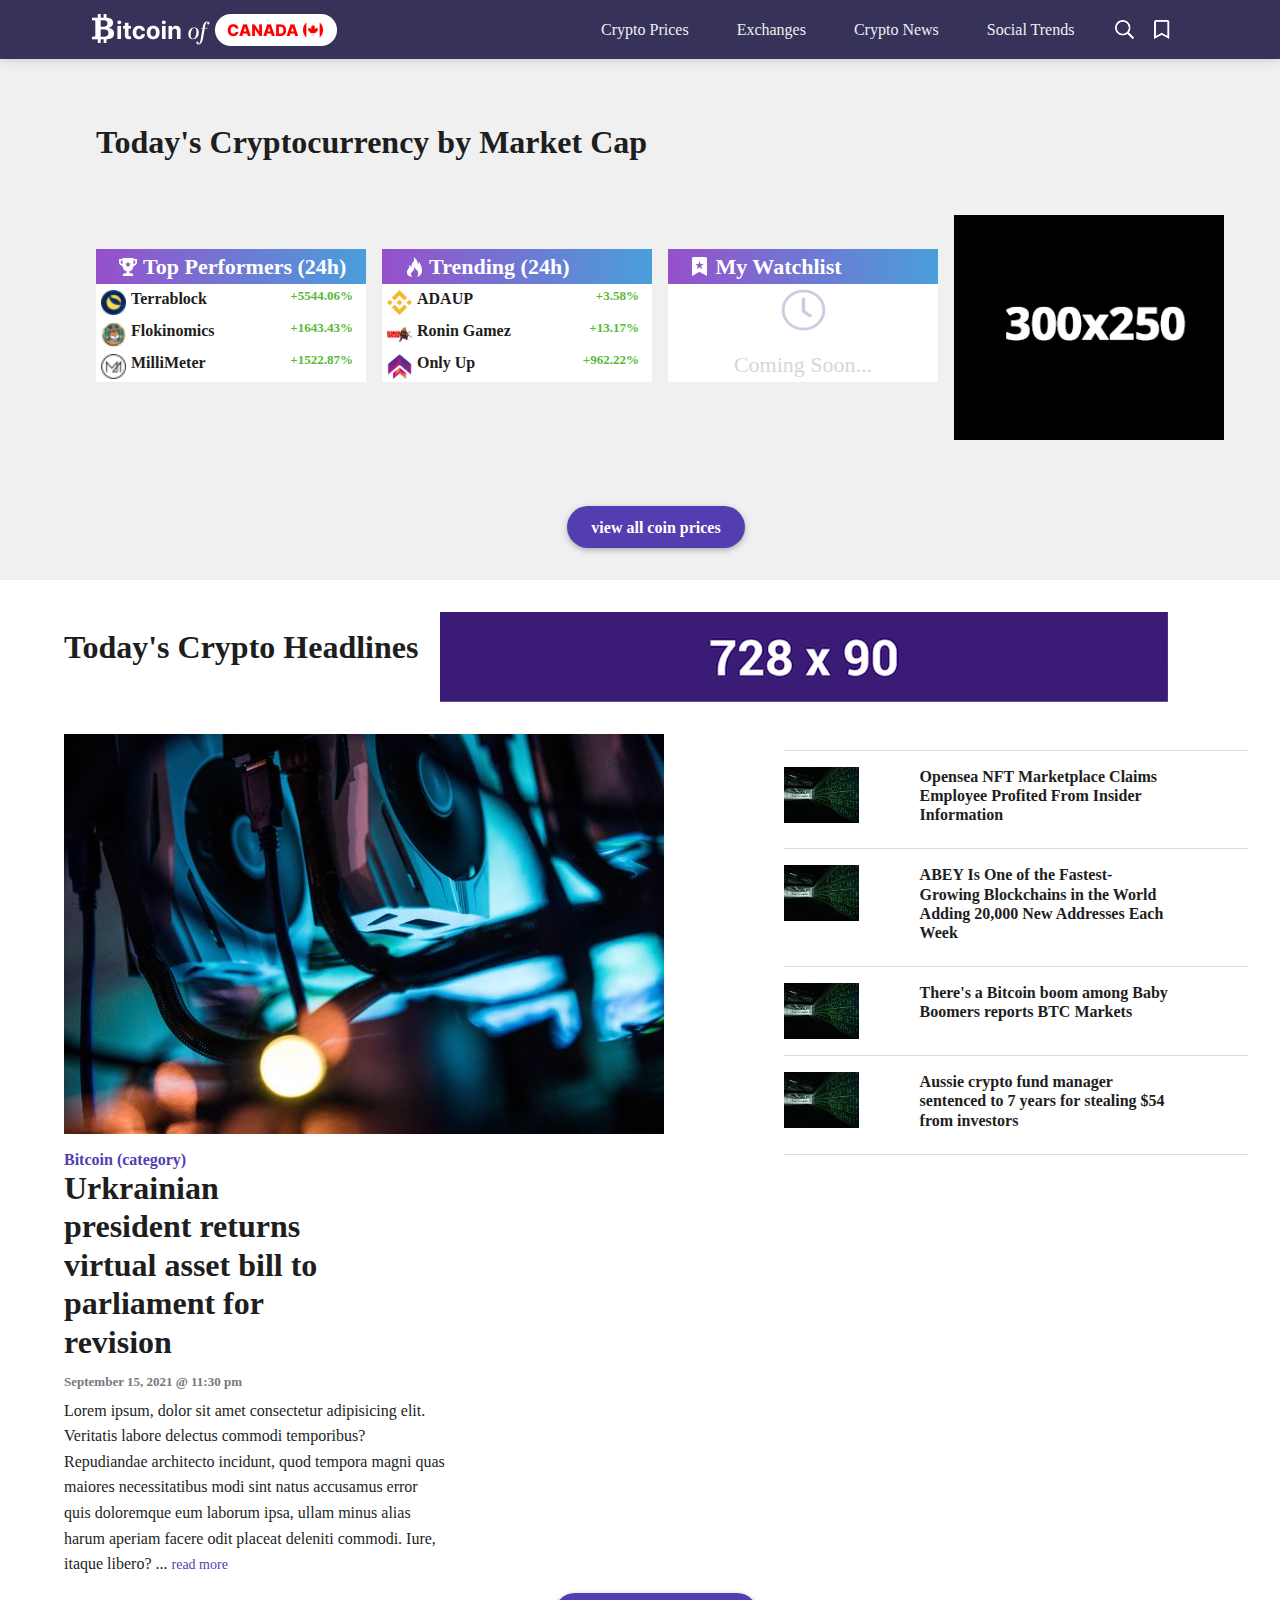
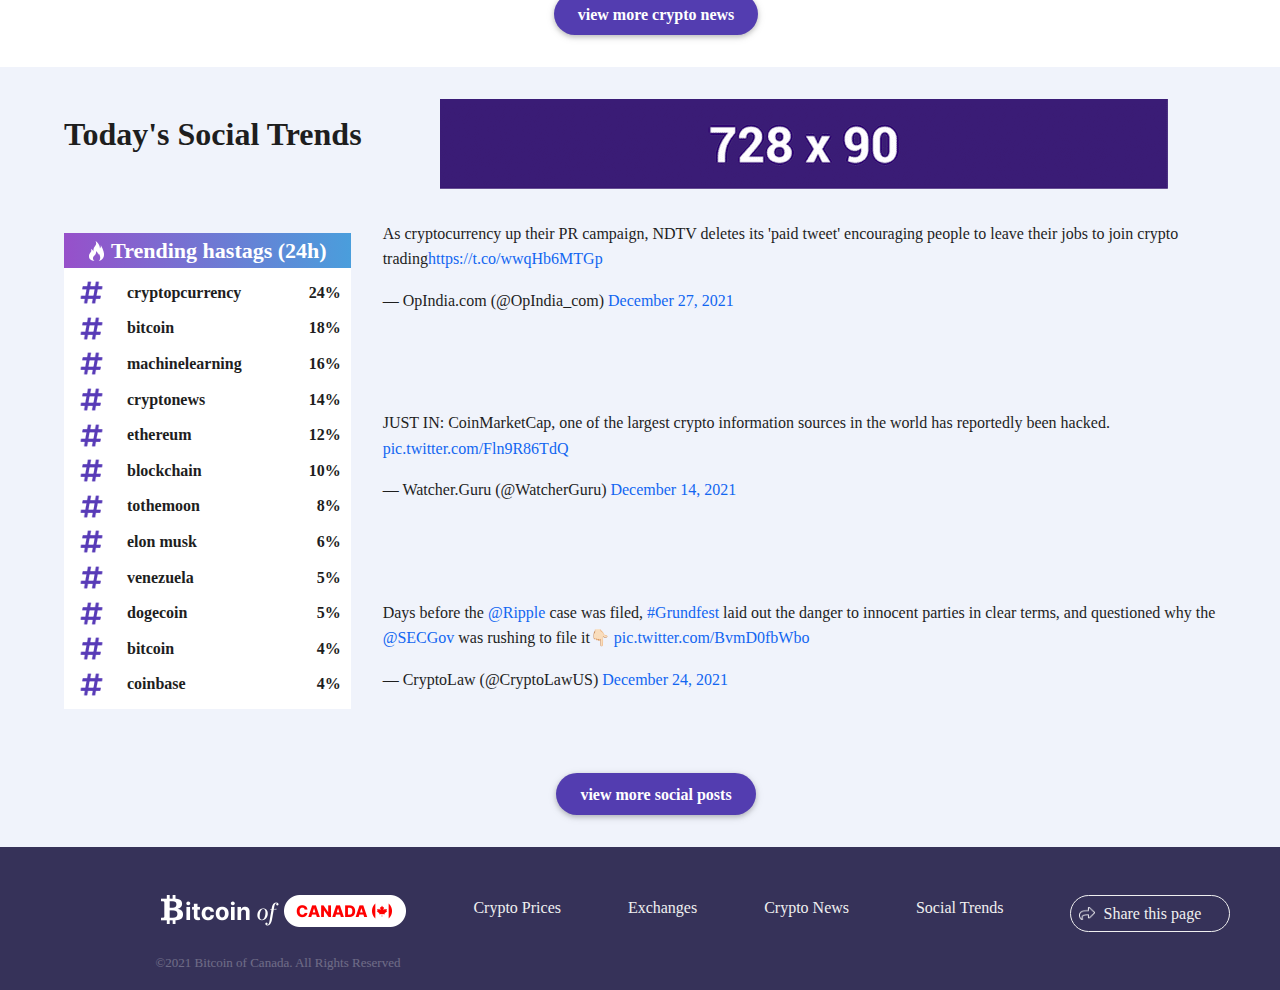
<file: index.html>
<!DOCTYPE html>
<html lang="en">
<head>
    <title>Bitcoin of Canada</title>
    <meta charset="UTF-8" />
    <meta http-equiv="X-UA-Compatible" content="IE=edge" />
    <meta name="viewport" content="width=device-width, initial-scale=1.0" />
    <meta name="description" content="Up to date news in cryptocurrency, Bitcoin, Ethereum, XRP, blockchain, DeFi, digital finance and Web 3.0.">
    <meta name="robots" content="index, follow" />
    
    <!--Favicon-->
    <link rel="apple-touch-icon" sizes="180x180" href="./images/favicon/apple-touch-icon.png">
    <link rel="icon" type="image/png" sizes="32x32" href="./images/favicon/favicon-32x32.png">
    <link rel="icon" type="image/png" sizes="16x16" href="./images/favicon/favicon-16x16.png">
    <link rel="manifest" href="./images/favicon/site.webmanifest">
   
    <!-- Font Awesome-->
   <link rel="stylesheet" href="https://use.fontawesome.com/releases/v5.15.2/css/all.css" />
   <link rel="stylesheet" href="https://cdnjs.cloudflare.com/ajax/libs/font-awesome/6.0.0-beta3/css/all.min.css"
      integrity="sha512-Fo3rlrZj/k7ujTnHg4CGR2D7kSs0v4LLanw2qksYuRlEzO+tcaEPQogQ0KaoGN26/zrn20ImR1DfuLWnOo7aBA=="
      crossorigin="anonymous" referrerpolicy="no-referrer" />
   <link rel="stylesheet" href="https://cdnjs.cloudflare.com/ajax/libs/font-awesome/4.7.0/css/font-awesome.min.css">

   <!-- Inter Font -->
   <link rel="preconnect" href="https://fonts.googleapis.com" />
   <link rel="preconnect" href="https://fonts.gstatic.com" crossorigin />
   <link href="https://fonts.googleapis.com/css2?family=Inter&display=swap" rel="stylesheet" />
   <!-- STYLING-->
   <link rel="stylesheet" href="./assets/md5/css/mdb.min.css" />
   <link rel="stylesheet" href="./styles/navbar.css" />
   <link rel="stylesheet" href="./styles/globals.css" />
   <link rel="stylesheet" href="./styles/footer.css" />
   <link rel="stylesheet" href="./styles/main.css" />
   <link rel="stylesheet" href="./styles/boc-links-buttons.css" />
</head>

<body>
   <!-- NAVBAR BEGIN -->
   <nav class="navbar navbar-expand-lg">
      <!-- Container wrapper -->
      <div class="container-fluid">
         <div class="logo-container">
            <a class="navbar-brand mt-2 mt-lg-0" href="index.html">
               <img src="./images/logos/png/canada-logo@2x.png" alt="Bitcoin-of-Canada-logo" loading="lazy"
                  class="logo-image" id="brand-logo" />
            </a>
         </div>
         <!-- Toggle button -->
         <button class="navbar-toggler" type="button" data-mdb-toggle="collapse"
            data-mdb-target="#navbarSupportedContent" aria-controls="navbarSupportedContent" aria-expanded="false"
            aria-label="Toggle navigation">
            <i class="fas fa-bars">
            </i>
         </button>
         <!-- Collapsible wrapper -->
         <div class="collapse navbar-collapse" id="navbarSupportedContent">
            <!-- Left links -->
            <ul class="navbar-nav ms-auto mb-2 mb-lg-0 navigation-links">
               <li class="nav-item">
                  <a class="nav-link" href="crypto-prices.html">Crypto Prices</a>
               </li>
               <li class="nav-item">
                  <a class="nav-link" href="exchanges.html">Exchanges</a>
               </li>
               <li class="nav-item">
                  <a class="nav-link" href="crypto-news.html">Crypto News</a>
               </li>
               <li class="nav-item">
                  <a class="nav-link" href="social-trends.html">Social Trends</a>
               </li>
               <!-- Right elements -->
               <div class="d-flex align-items-center icons-container">
                  <!-- Search form -->
                  <form class="input-group search-form" method="POST" action="search.html" enctype="multipart/form">
                     <input type="submit" class="d-flex align-items-center" id="search-form-icon" value="">
                     <input autocomplete="off" type="text" class="form-control rounded" id="search-bar" />
                     <a class="d-flex align-items-center" href="#" id="search-close">
                        <img src="./images/png/search-close@2x.png" alt="search-close" loading="lazy"
                           class="navbar-icon" />
                     </a>
                  </form>
                  <!-- Search Icon -->
                  <a class="d-flex align-items-center" href="#" id="search-icon">
                     <img src="./images/png/search@2x.png" alt="Search" loading="lazy" class="navbar-icon" />
                     <img src="./images/png/search-hover@2x.png" alt="Search-Hover" loading="lazy"
                        class="navbar-icon" />
                  </a>
                  <!-- Bookmark Icon -->
                  <a class="d-flex align-items-center" href="#" id="bookmark-icon">
                     <img src="./images/png/bookmark@2x.png" alt="Bookmark" loading="lazy" class="navbar-icon" />
                     <img src="./images/png/bookmark-hover@2x.png" alt="Bookmark-Hover" loading="lazy"
                        class="navbar-icon" />
                  </a>
               </div>
               <!-- END Right elements -->
            </ul>
            <!-- END Left links -->
            <!-- END Collapsible wrapper -->
         </div>
         <!-- END Container wrapper -->
   </nav>
   <!-- END NAVBAR -->
   <!-- CONTENT BEGINS-->
   <div class="wrapper">
      <!--FIRST SECTION BEGIN-->
      <div class="first-section-container">
         <h1 class="main-heading">Today's Cryptocurrency by Market Cap</h1>
         <div class="advertisement-space-mobile">
            <a href="#"><img src="./images/png/ad-space-300x50.jpg" alt="advertisement-photo"
                  class="advertisement-image"></a>
         </div>
         <div class="horizontal-scroll tile-container">
            <div class="horizontal-scroll__item">
               <div class="top-border">
                  <div class="top-border-content"><img id="top-preformers-icon" class="tile-heading-icon"
                        src="./images/png/top@2x.png" alt="top-preformers-icon" loading="lazy"><img>
                     Top Performers (24h)</div>
                  <div class="content">
                     <ul class="tile-items">
                        <li id="first-preformer" class="preformers"><a href="#">Terrablock</a>
                           <span class="ticker-name"> TBC</span>
                           <span class="price-change">+5544.06%</span>
                        </li>
                        <li id="second-preformer" class="preformers"><a href="#">Flokinomics</a>
                           <span class="ticker-name"> FLOKIN</span>
                           <span class="price-change">+1643.43%</span>
                        </li>
                        <li id="third-preformer" class="preformers"><a href="#">MilliMeter</a>
                           <span class="ticker-name"> MM</span>
                           <span class="price-change">+1522.87%</span>
                        </li>
                     </ul>
                  </div>
               </div>
            </div>
            <div class="horizontal-scroll__item">
               <div class="top-border">
                  <div class="top-border-content"><img id="trending-icon" class="tile-heading-icon"
                        src="./images/png/danger 1@2x.png" alt="trending-icon" loading="lazy"><img>
                     Trending (24h)</div>
                  <div class="content">
                     <ul class="tile-items">
                        <li id="first-trending" class="trending"><a href="#">ADAUP</a>
                           <span class="ticker-name"> ADAUP</span>
                           <span class="price-change">+3.58%</span>
                        </li>
                        <li id="second-trending" class="trending"><a href="#">Ronin Gamez</a>
                           <span class="ticker-name"> FRONINGMZ</span>
                           <span class="price-change">+13.17%</span>
                        </li>
                        <li id="third-trending" class="trending"><a href="#">Only Up</a>
                           <span class="ticker-name"> Sup</span>
                           <span class="price-change">+962.22%</span>
                        </li>
                     </ul>
                  </div>
               </div>
            </div>
            <div class="horizontal-scroll__item">
               <div class="top-border">
                  <div class="top-border-content"><img id="bookmarks-icon" class="tile-heading-icon"
                        src="./images/png/wishlist@2x.png" alt="bookmarks-icon" loading="lazy"><img>
                     My Watchlist</div>
                  <div class="content">
                     <div class="coming-soon-content">
                        <img src="images/png/clock@2x.png" id="coming-soon-icon" class="tile-heading-icon"
                           alt="coming-soon-icon">
                     </div>
                     <p id="coming-soon-text">Coming Soon...</p>
                     <!--UNCOMMENT WHEN CONTENT IS READY -->
                     <!-- <ul class="tile-items">
                           <li id="first-bookmark" class="bookmarks"><a href="#">BOOKMARK</a>
                              <span class="ticker-name"> TBC</span>
                              <span class="price-change">+5544.06%</span>
                           </li>
                           <li id="second-bookmark" class="bookmarks"> <a href="#">BOOKMARK</a>
                              <span class="ticker-name"> FLOKIN</span>
                              <span class="price-change">+1643.43%</span>
                           </li>
                           <li id="third-bookmark" class="bookmarks"><a href="#">BOOKMARK</a>
                              <span class="ticker-name"> MM</span>
                              <span class="price-change">+1522.87%</span>
                           </li>
                        </ul> -->
                  </div>
               </div>
            </div>
            <div class="horizontal-scroll__item advertisement">
               <a href="#"><img src="./images/png/ad-space-300x250.jpg" alt="advertisement-photo"
                     class="advertisement-image"></a>
            </div>
         </div>
      </div>
      <div class="chart-container desktop">
         <!-- TradingView Widget BEGIN -->
         <div class="tradingview-widget-container">
            <div class="tradingview-widget-container__widget"></div>
            <div class="tradingview-widget-copyright"><a
                  href="https://www.tradingview.com/markets/cryptocurrencies/prices-all/" rel="noopener"
                  target="_blank"><span class="blue-text">Cryptocurrency Markets</span></a> by TradingView</div>
            <script type="text/javascript" src="https://s3.tradingview.com/external-embedding/embed-widget-screener.js"
               async>
                  {
                     "width": "100%",
                        "height": 500,
                           "defaultColumn": "performance",
                              "screener_type": "crypto_mkt",
                                 "displayCurrency": "USD",
                                    "colorTheme": "light",
                                       "locale": "en"
                  }
               </script>
         </div>
         <!-- TradingView Widget END -->
      </div>
      <div class="view-all-button"><a href="exchanges.html" role="button"
            class="btn btn-secondary btn-large btn-rounded boc-button">View all coin prices</a></div>
   </div>
   <!--SECOND SECTION BEGIN-->
   <div class="second-section-container">
      <div class="heading-container">
         <h1 class="news-heading">Today's Crypto Headlines</h1>
         <div class="advertisement-space-mobile crypto-ad">
            <a href="#"><img src="./images/png/ad-space-300x50.jpg" alt="advertisement-photo"
                  class="advertisement-image"></a>
         </div>
         <div class="advertisement advertisement-long">
            <a href="#"><img src="./images/png/ad-space-728x90.jpg" alt="advertisement-photo"
                  class="advertisement-image-long"></a>
         </div>
      </div>
      <div class="news-section">
         <div class="news-article-thumbnail">
            <a href="#"><img src="./images/png/news-article-600x400.png" alt="article-thumbnail"
                  class="article-image"></a>
         <article class="article-section">
            <h2 class="article-heading">
               <strong id="category-heading"><a href="#">Bitcoin (category)</a></strong>
               <a class="article-heading-link" href="#">Urkrainian president returns virtual asset bill to parliament
                  for revision</a>
               <strong id="category-subheading">September 15, 2021 @ 11:30 pm</strong>
            </h2>
            <p class="article-content">
               Lorem ipsum, dolor sit amet consectetur adipisicing elit.
               Veritatis labore delectus commodi temporibus?
               Repudiandae architecto incidunt, quod tempora magni quas maiores necessitatibus modi sint natus accusamus
               error quis doloremque eum laborum ipsa,
               ullam minus alias harum aperiam facere odit placeat deleniti commodi.
               Iure, itaque libero? ... <a href="#" id="read-more-link">read more</a>
            </p>
            <div class="news-button news-button-mobile-only">
               <a href="crypto-news.html" role="button" class="btn btn-secondary btn-large btn-rounded boc-button">view
                  more crypto news</a>
            </div>
         </article>
         <!--NEWS ARTICLES END-->
         </div>
         <!--NEWS ARTICLES BEGIN-->
         <!--RELATED ARTICLES BEGIN-->
         <hr>
         <div class="related-articles">
            <hr>
            <div class="news-article">
               <a href="#" class="small-thumbnail"><img src="./images/png/news-article-75x56.jpg"
                     alt="article-thumbnail" class="article-image related-article-image"></a>
               <h2 class="related-article-heading">
                  <a class="article-heading-link" href="#">Opensea NFT Marketplace Claims Employee Profited From Insider
                     Information</a>
               </h2>
            </div>
            <hr>
            <div class="news-article">
               <a href="#" class="small-thumbnail"><img src="./images/png/news-article-75x56.jpg"
                     alt="article-thumbnail" class="article-image related-article-image"></a>
               <h2 class="related-article-heading">
                  <a class="article-heading-link" href="#">ABEY Is One of the Fastest-Growing Blockchains in the World
                     Adding 20,000 New Addresses Each Week</a>
               </h2>
            </div>
            <hr>
            <div class="news-article">
               <a href="#" class="small-thumbnail"><img src="./images/png/news-article-75x56.jpg"
                     alt="article-thumbnail" class="article-image related-article-image"></a>
               <h2 class="related-article-heading">
                  <a class="article-heading-link" href="#">There's a Bitcoin boom among Baby Boomers reports BTC
                     Markets</a>
               </h2>
            </div>
            <hr>
            <div class="news-article">
               <a href="#" class="small-thumbnail"><img src="./images/png/news-article-75x56.jpg"
                     alt="article-thumbnail" class="article-image related-article-image"></a>
               <h2 class="related-article-heading">
                  <a class="article-heading-link" href="#">Aussie crypto fund manager sentenced to 7 years for stealing
                     $54 from investors</a>
               </h2>
            </div>
            <hr>
         </div>
         <!--RELATED ARTICLES END-->
      </div>
      <div class="news-button">
         <a href="crypto-news.html" role="button" class="btn btn-secondary btn-large btn-rounded boc-button">view more
            crypto news</a>
      </div>
   </div>

   <!--THIRD SECTION BEGIN-->
   <div class="third-section-container">
      <div class="heading-container">
         <h1 class="news-heading">Today's Social Trends</h1>
         <div class="advertisement-space-mobile crypto-ad">
            <a href="#"><img src="./images/png/ad-space-300x50.jpg" alt="advertisement-photo"
                  class="advertisement-image"></a>
         </div>
         <div class="advertisement advertisement-long">
            <a href="#"><img src="./images/png/ad-space-728x90.jpg" alt="advertisement-photo"
                  class="advertisement-image-long"></a>
         </div>
      </div>
      <div class="social-wrapper">
         <div class="social-container">
            <!--TRENDING HASHTAG TABLE BEGINS-->
            <div class="data-table">
               <div class="social-header trending-header"><img id="trending-data-items-icon" class="tile-heading-icon"
                     src="./images/png/danger 1@2x.png" alt="trending-data-items-icon" loading="lazy"><img>
                  Trending hastags (24h)
               </div>
               <ul class="data-items">
                  <li class="hashtag-content data-content">
                     cryptopcurrency<span class="trending-percentage right-content">24%</span>
                  </li>
                  <li class="hashtag-content data-content">
                     bitcoin<span class="trending-percentage right-content">18%</span>
                  </li>
                  <li class="hashtag-content data-content">
                     machinelearning<span class="trending-percentage right-content">16%</span>
                  </li>
                  <li class="hashtag-content data-content">
                     cryptonews<span class="trending-percentage right-content">14%</span>
                  </li>
                  <li class="hashtag-content data-content">
                     ethereum<span class="trending-percentage right-content">12%</span>
                  </li>
                  <li class="hashtag-content data-content">
                     blockchain<span class="trending-percentage right-content">10%</span>
                  </li>
                  <li class="hashtag-content data-content">
                     tothemoon<span class="trending-percentage right-content">8%</span>
                  </li>
                  <li class="hashtag-content data-content">
                     elon musk<span class="trending-percentage right-content">6%</span>
                  </li>
                  <li class="hashtag-content data-content">
                     venezuela<span class="trending-percentage right-content">5%</span>
                  </li>
                  <li class="hashtag-content data-content">
                     dogecoin<span class="trending-percentage right-content">5%</span>
                  </li>
                  <li class="hashtag-content data-content">
                     bitcoin<span class="trending-percentage right-content">4%</span>
                  </li>
                  <li class="hashtag-content data-content">
                     coinbase<span class="trending-percentage right-content">4%</span>
                  </li>
               </ul>
            </div>
            <!--TRENDING HASHTAG TABLE ENDS-->
         </div>
         <div class="tweets">
            <blockquote class="twitter-tweet">
               <p lang="en" dir="ltr">As cryptocurrency up their PR campaign, NDTV deletes its &#39;paid tweet&#39;
                  encouraging people to leave their jobs to join crypto trading<a
                     href="https://t.co/wwqHb6MTGp">https://t.co/wwqHb6MTGp</a></p>&mdash; OpIndia.com (@OpIndia_com) <a
                  href="https://twitter.com/OpIndia_com/status/1475416164679315462?ref_src=twsrc%5Etfw">December 27,
                  2021</a>
            </blockquote>
            <script async src="https://platform.twitter.com/widgets.js" charset="utf-8"></script>
            <blockquote class="twitter-tweet">
               <p lang="en" dir="ltr">JUST IN: CoinMarketCap, one of the largest crypto information sources in the world
                  has reportedly been hacked. <a href="https://t.co/Fln9R86TdQ">pic.twitter.com/Fln9R86TdQ</a></p>
               &mdash; Watcher.Guru (@WatcherGuru) <a
                  href="https://twitter.com/WatcherGuru/status/1470870954205237254?ref_src=twsrc%5Etfw">December 14,
                  2021</a>
            </blockquote>
            <script async src="https://platform.twitter.com/widgets.js" charset="utf-8"></script>
            <blockquote class="twitter-tweet">
               <p lang="en" dir="ltr">Days before the <a
                     href="https://twitter.com/Ripple?ref_src=twsrc%5Etfw">@Ripple</a> case was filed, <a
                     href="https://twitter.com/hashtag/Grundfest?src=hash&amp;ref_src=twsrc%5Etfw">#Grundfest</a> laid
                  out the danger to innocent parties in clear terms, and questioned why the <a
                     href="https://twitter.com/SECGov?ref_src=twsrc%5Etfw">@SECGov</a> was rushing to file it👇🏻 <a
                     href="https://t.co/BvmD0fbWbo">pic.twitter.com/BvmD0fbWbo</a></p>&mdash; CryptoLaw (@CryptoLawUS)
               <a href="https://twitter.com/CryptoLawUS/status/1474436798445236228?ref_src=twsrc%5Etfw">December 24,
                  2021</a>
            </blockquote>
            <script async src="https://platform.twitter.com/widgets.js" charset="utf-8"></script>
         </div>
      </div>
      <div class="social-button">
         <a href="crypto-news.html" role="button" class="btn btn-secondary btn-large btn-rounded boc-button">view more
            social posts</a>
      </div>
      <!--THIRD SECTION END-->
   </div>
   <!-- END CONTENT-->
   <!-- FOOTER BEGIN-->
   <div class="footer-container">
      <footer>
         <div class="footer">
            <div class="logo-container footer-logo" href="index.html">
               <img src="./images/logos/png/canada-logo@2x.png" alt="Bitcoin-of-Canada-logo" loading="lazy"
                  class="logo-image" id="brand-logo" />
               <div class="copyright">©2021 Bitcoin of Canada. All Rights Reserved</div>
            </div>
            <div class="item-1"><a href="crypto-prices.html">Crypto Prices</a></div>
            <div class="item-2"><a href="exchanges.html">Exchanges</a></div>
            <div class="item-3"><a href="crypto-news.html">Crypto News</a></div>
            <div class="item-4"><a href="social-trends.html">Social Trends</a></div>
            <a class="share-bttn share" href="#">Share this page</a>
            <div class="copyright copyright-hidden">©2021 Bitcoin of Canada. All Rights Reserved</div>
         </div>
      </footer>
   </div>
   <!--END FOOTER-->
   <script type="text/javascript" src="https://ajax.googleapis.com/ajax/libs/jquery/3.5.1/jquery.min.js"></script>
   <script type="text/javascript" src="./assets/md5/js/mdb.min.js"></script>
   <script type="text/javascript" src="./scripts/navbar.js"></script>
   <script type="text/javascript" src="./scripts/data-tables.js"></script>
   <script type="text/javascript" src="./scripts/crypto-chart.js"></script>
   <!-- SOCIAL MEDIA LINKS -->
   <script type="text/javascript" src="//s7.addthis.com/js/300/addthis_widget.js#pubid= ra-61c0e90e4173bb9f"></script>

</body>

</html>
</file>
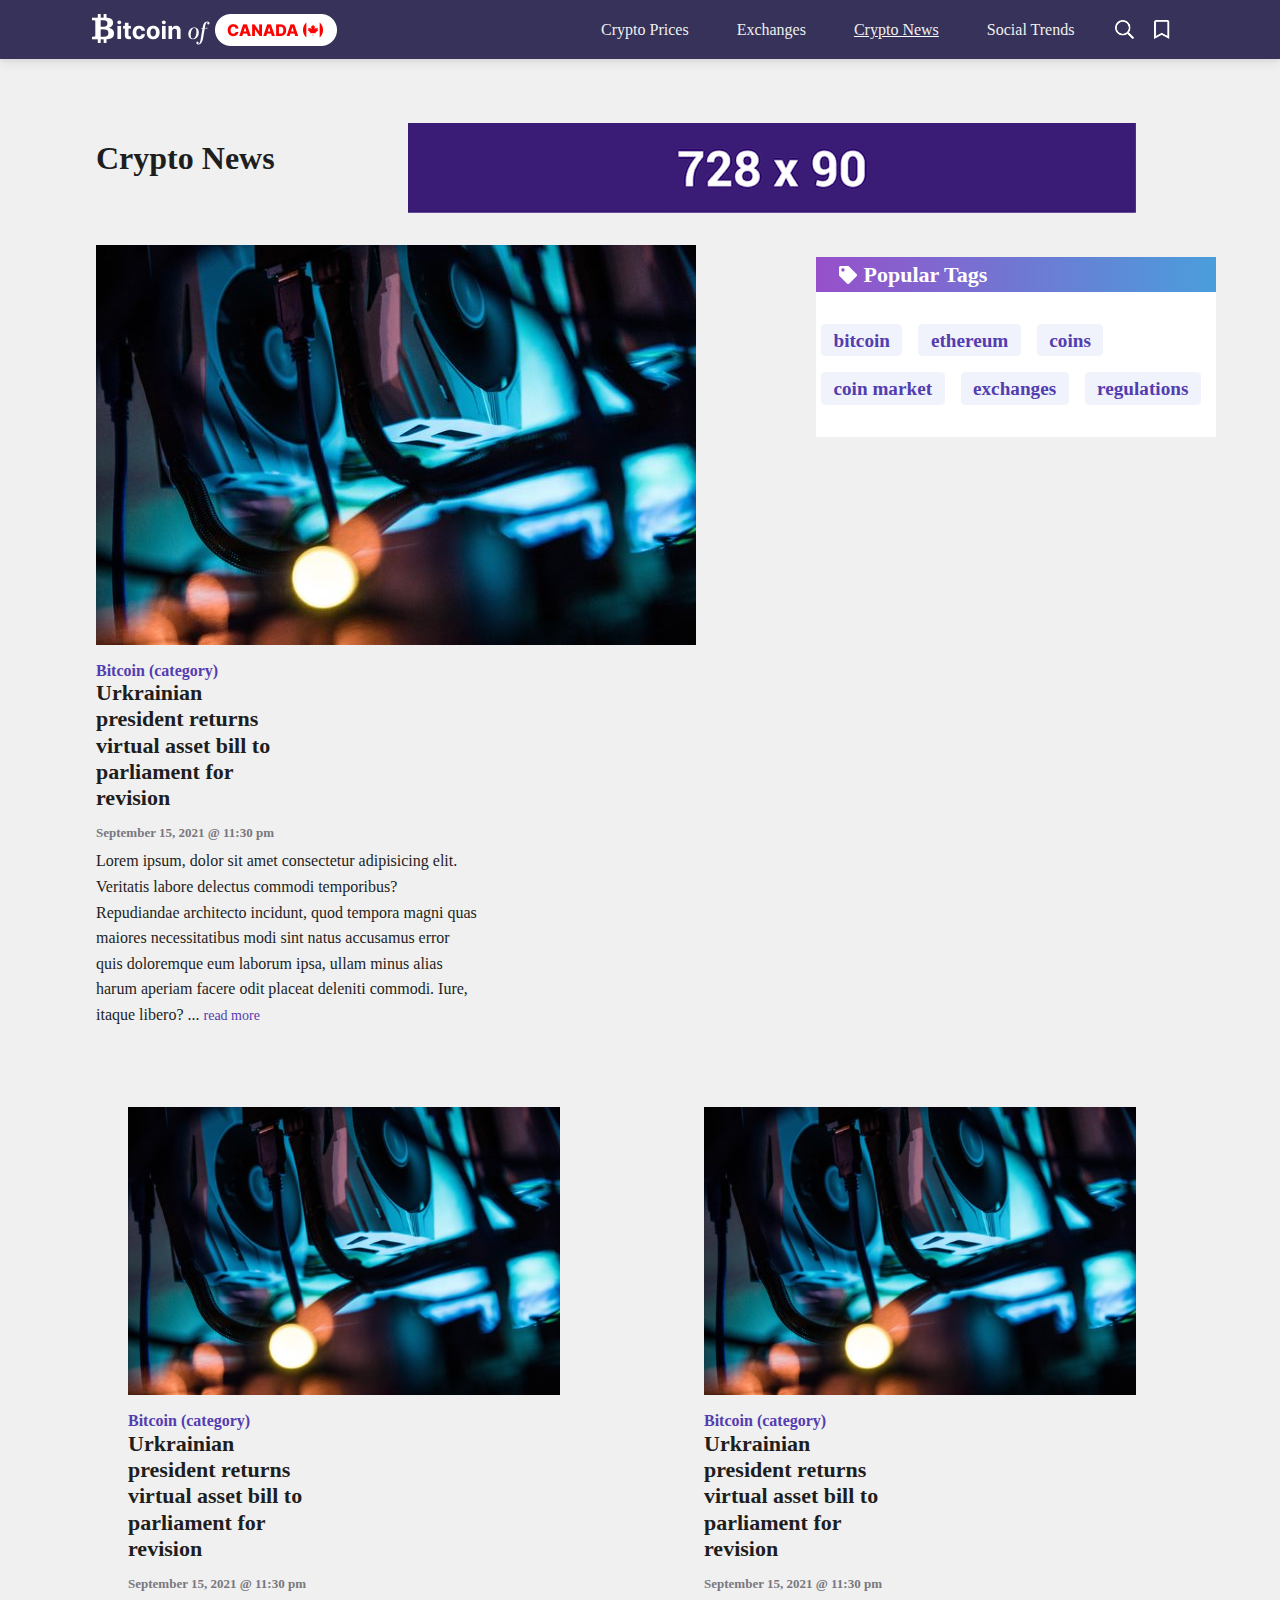
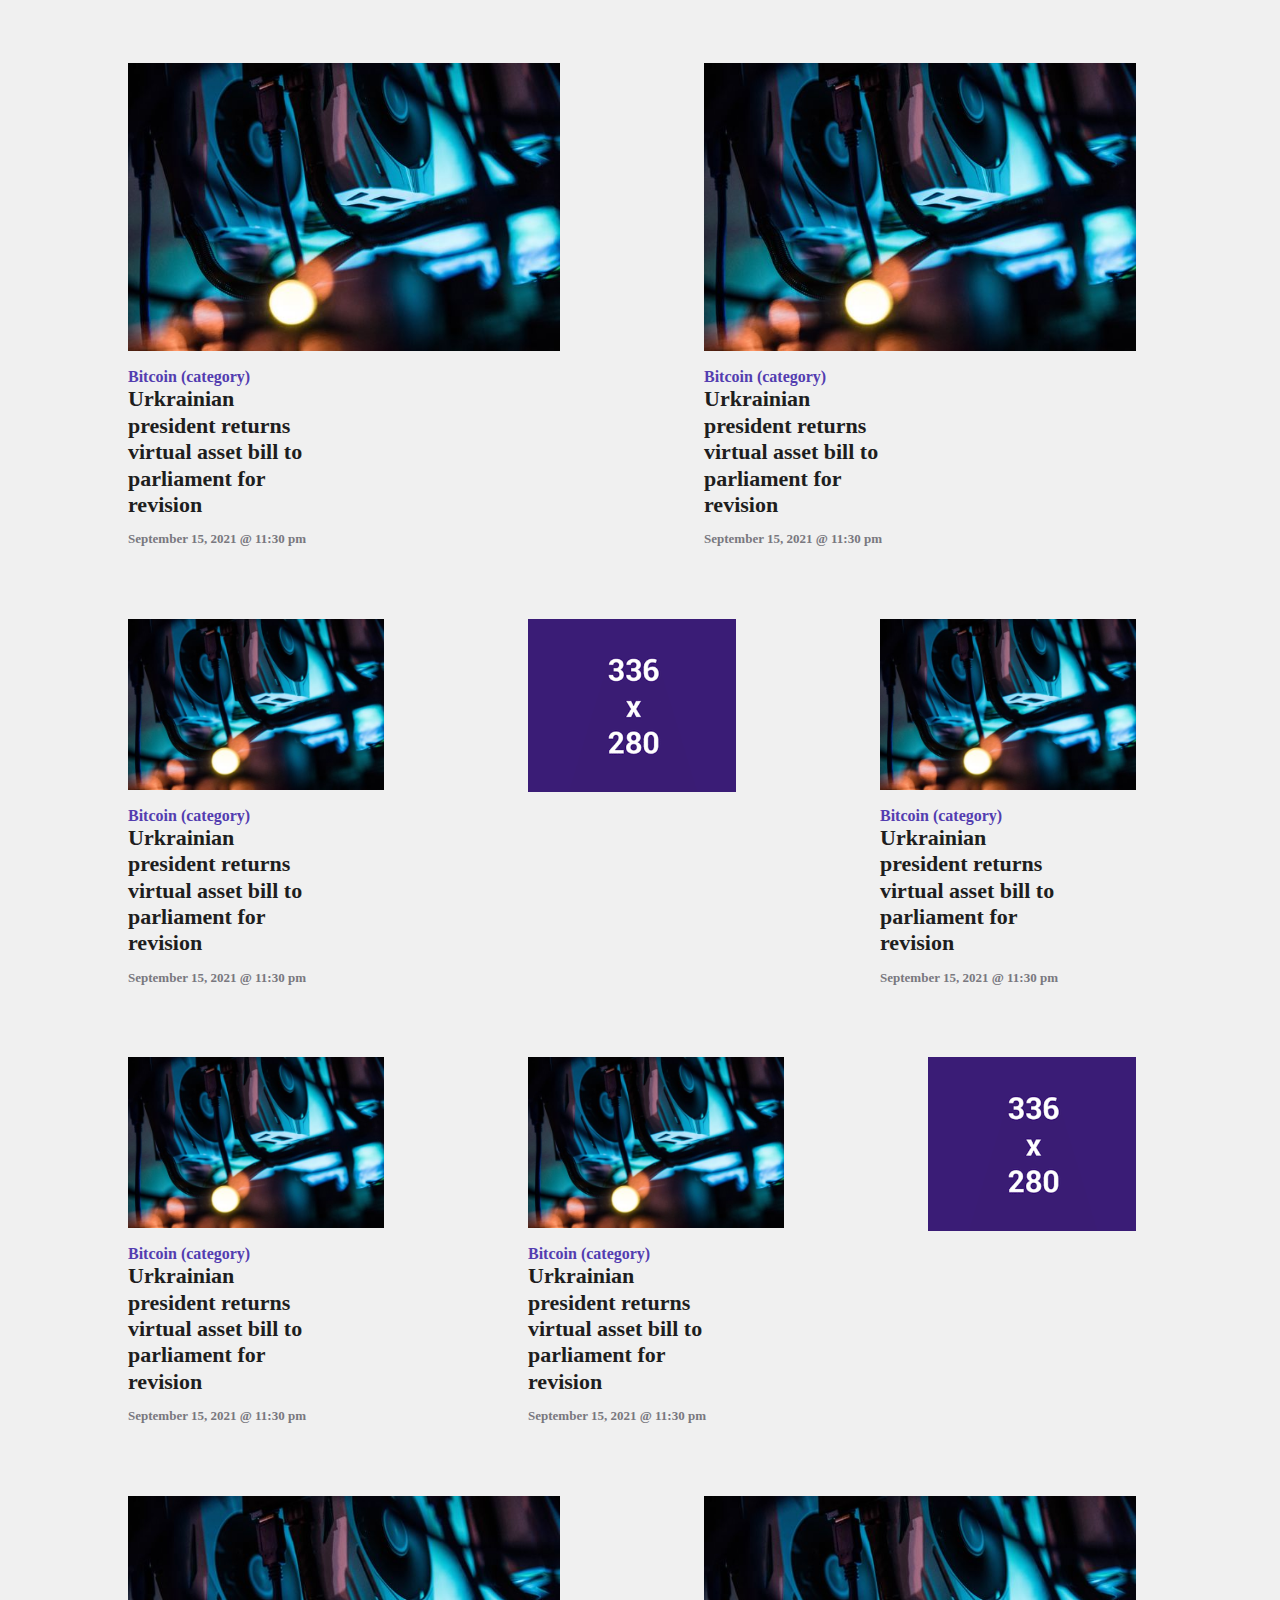
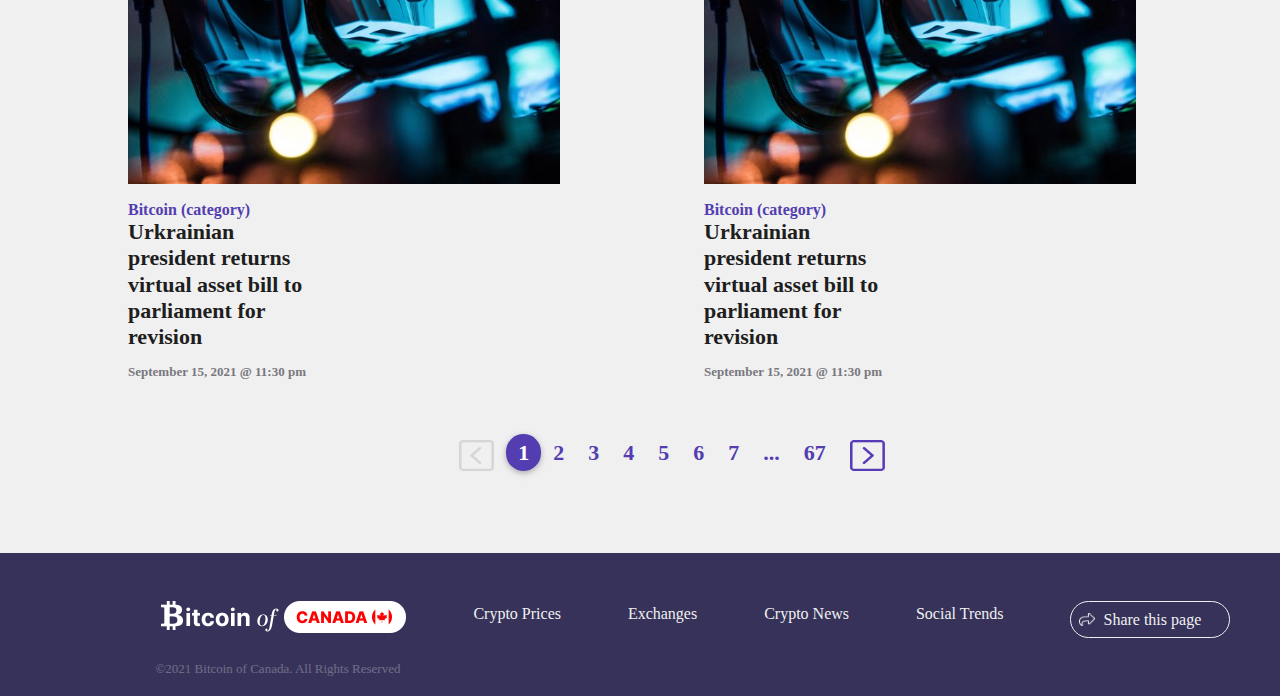
<file: crypto-news.html>
<!DOCTYPE html>
<html lang="en">
<head>
    <title>Bitcoin of Canada</title>
    <meta charset="UTF-8" />
    <meta http-equiv="X-UA-Compatible" content="IE=edge" />
    <meta name="viewport" content="width=device-width, initial-scale=1.0" />
    <meta name="description" content="Up to date news in cryptocurrency, Bitcoin, Ethereum, XRP, blockchain, DeFi, digital finance and Web 3.0.">
    <meta name="robots" content="index, follow" />
    
    <!--Favicon-->
    <link rel="apple-touch-icon" sizes="180x180" href="./images/favicon/apple-touch-icon.png">
    <link rel="icon" type="image/png" sizes="32x32" href="./images/favicon/favicon-32x32.png">
    <link rel="icon" type="image/png" sizes="16x16" href="./images/favicon/favicon-16x16.png">
    <link rel="manifest" href="./images/favicon/site.webmanifest">
    
    <!-- Font Awesome-->
    <link rel="stylesheet" href="https://use.fontawesome.com/releases/v5.15.2/css/all.css" />
    <link rel="stylesheet" href="https://cdnjs.cloudflare.com/ajax/libs/font-awesome/6.0.0-beta3/css/all.min.css"
        integrity="sha512-Fo3rlrZj/k7ujTnHg4CGR2D7kSs0v4LLanw2qksYuRlEzO+tcaEPQogQ0KaoGN26/zrn20ImR1DfuLWnOo7aBA=="
        crossorigin="anonymous" referrerpolicy="no-referrer" />
    <link rel="stylesheet" href="https://cdnjs.cloudflare.com/ajax/libs/font-awesome/4.7.0/css/font-awesome.min.css">

    <!-- Inter Font -->
    <link rel="preconnect" href="https://fonts.googleapis.com" />
    <link rel="preconnect" href="https://fonts.gstatic.com" crossorigin />
    <link href="https://fonts.googleapis.com/css2?family=Inter&display=swap" rel="stylesheet" />
    <!-- STYLING-->
    <link rel="stylesheet" href="./assets/md5/css/mdb.min.css" />
    <link rel="stylesheet" href="./styles/navbar.css" />
    <link rel="stylesheet" href="./styles/globals.css" />
    <link rel="stylesheet" href="./styles/footer.css" />
    <link rel="stylesheet" href="./styles/main.css" />
    <link rel="stylesheet" href="./styles/prices.css" />
    <link rel="stylesheet" href="./styles/news.css" />
    <link rel="stylesheet" href="./styles/boc-links-buttons.css" />
</head>

<body>
    <!-- NAVBAR BEGIN -->
    <nav class="navbar navbar-expand-lg">
        <!-- Container wrapper -->
        <div class="container-fluid">
            <div class="logo-container">
                <a class="navbar-brand mt-2 mt-lg-0" href="index.html">
                    <img src="./images/logos/png/canada-logo@2x.png" alt="Bitcoin-of-Canada-logo" loading="lazy"
                        class="logo-image" id="brand-logo" />
                </a>
            </div>
            <!-- Toggle button -->
            <button class="navbar-toggler" type="button" data-mdb-toggle="collapse"
                data-mdb-target="#navbarSupportedContent" aria-controls="navbarSupportedContent" aria-expanded="false"
                aria-label="Toggle navigation">
                <i class="fas fa-bars">
                </i>
            </button>
            <!-- Collapsible wrapper -->
            <div class="collapse navbar-collapse" id="navbarSupportedContent">
                <!-- Left links -->
                <ul class="navbar-nav ms-auto mb-2 mb-lg-0 navigation-links">
                    <li class="nav-item">
                        <a class="nav-link" href="crypto-prices.html">Crypto Prices</a>
                    </li>
                    <li class="nav-item">
                        <a class="nav-link" href="exchanges.html">Exchanges</a>
                    </li>
                    <li class="nav-item">
                        <a class="nav-link" href="crypto-news.html">Crypto News</a>
                    </li>
                    <li class="nav-item">
                        <a class="nav-link" href="social-trends.html">Social Trends</a>
                    </li>
                    <!-- Right elements -->
                    <div class="d-flex align-items-center icons-container">
                        <!-- Search form -->
                        <form class="input-group search-form" method="POST" action="search.html"
                            enctype="multipart/form">
                            <input type="submit" class="d-flex align-items-center" id="search-form-icon" value="">
                            <input autocomplete="off" type="text" class="form-control rounded" id="search-bar" />
                            <a class="d-flex align-items-center" href="#" id="search-close">
                                <img src="./images/png/search-close@2x.png" alt="search-close" loading="lazy"
                                    class="navbar-icon" />
                            </a>
                        </form>
                        <!-- Search Icon -->
                        <a class="d-flex align-items-center" href="#" id="search-icon">
                            <img src="./images/png/search@2x.png" alt="Search" loading="lazy" class="navbar-icon" />
                            <img src="./images/png/search-hover@2x.png" alt="Search-Hover" loading="lazy"
                                class="navbar-icon" />
                        </a>
                        <!-- Bookmark Icon -->
                        <a class="d-flex align-items-center" href="#" id="bookmark-icon">
                            <img src="./images/png/bookmark@2x.png" alt="Bookmark" loading="lazy" class="navbar-icon" />
                            <img src="./images/png/bookmark-hover@2x.png" alt="Bookmark-Hover" loading="lazy"
                                class="navbar-icon" />
                        </a>
                    </div>
                    <!-- END Right elements -->
                </ul>
                <!-- END Left links -->
                <!-- END Collapsible wrapper -->
            </div>
            <!-- END Container wrapper -->
    </nav>
    <!-- END Navbar -->

    <!-- CONTENT BEGINS-->
    <div class="wrapper">
        <!--FIRST SECTION BEGIN-->
        <div class="first-section-container">
            <div class="heading-container">
                <h1 class="news-heading">Crypto News</h1>
                <div class="advertisement-space-mobile crypto-ad">
                    <a href="#"><img src="./images/png/ad-space-300x50.jpg" alt="advertisement-photo"
                            class="advertisement-image"></a>
                </div>
                <div class="advertisement advertisement-long">
                    <a href="#"><img src="./images/png/ad-space-728x90.jpg" alt="advertisement-photo"
                            class="advertisement-image-long"></a>
                </div>
            </div>
            <div class="news-wrapper">
            <div class="news-section">
                <div class="news-article-thumbnail">
                    <a href="#"><img src="./images/png/news-article-600x400.png" alt="article-thumbnail"
                            class="article-image"></a>
                <!--NEWS ARTICLES BEGIN-->
                <article class="article-section">
                    <h2 class="article-heading article-heading-mobile">
                        <strong id="category-heading"><a href="#">Bitcoin (category)</a></strong>
                        <a class="article-heading-link" href="#">Urkrainian president returns virtual asset bill to
                            parliament for revision</a>
                        <strong id="category-subheading">September 15, 2021 @ 11:30 pm</strong>
                    </h2>
                    <p class="article-content">
                        Lorem ipsum, dolor sit amet consectetur adipisicing elit.
                        Veritatis labore delectus commodi temporibus?
                        Repudiandae architecto incidunt, quod tempora magni quas maiores necessitatibus modi sint natus
                        accusamus error quis doloremque eum laborum ipsa,
                        ullam minus alias harum aperiam facere odit placeat deleniti commodi.
                        Iure, itaque libero? ... <a href="#" id="read-more-link">read more</a>
                    </p>
                </article>
                <!--NEWS ARTICLES END-->
                </div>
                <!--POPULAR TAGS BEGIN-->
                <div class="metrics-table-container">
                    <div class="data-table">
                        <!--FIRST METRICS TABLE BEGIN-->
                        <div class="social-header"><img id="trending-data-items-icon" class="tile-heading-icon"
                                src="./images/png/tag@2x.png" alt="trending-data-items-icon" loading="lazy"><img>
                            Popular Tags
                        </div>
                        <ul class="data-items">
                            <li class="data-content">
                                <a class="data-tag" href="#"><span
                                        class="badge badge-secondary trending-tag">bitcoin</span></a>
                            </li>
                            <li class="data-content">
                                <a class="data-tag" href="#"><span
                                        class="badge badge-secondary trending-tag">ethereum</span></a>
                            </li>
                            <li class="data-content">
                                <a class="data-tag" href="#"><span
                                        class="badge badge-secondary trending-tag">coins</span></a>
                            </li>
                            <li class="data-content">
                                <a class="data-tag" href="#"><span class="badge badge-secondary trending-tag">coin
                                        market</span></a>
                            </li>
                            <li class="data-content">
                                <a class="data-tag" href="#"><span
                                        class="badge badge-secondary trending-tag">exchanges</span></a>
                            </li>
                            <li class="data-content">
                                <a class="data-tag" href="#"><span
                                        class="badge badge-secondary trending-tag">regulations</span></a>
                            </li>
                            <!--FIRST METRICS TABLE END-->
                        </ul>
                    </div>
                </div>
            </div>
            </div>
        </div>
        <!-- FIRST SECTION END -->
        <!-- SECOND SECTION BEGIN -->
        <div class="second-section-container">
            <div class="second-section-news-wrapper">
            <div class="news-container">
                <div class="news-item news-tile-1">
                    <a href="#"><img class="news-image" src="./images/png/news-article-600x400.png"
                            alt="article-thumbnail" loading="lazy"></a>
                    <h2 class="article-heading">
                        <strong id="category-heading"><a href="#">Bitcoin (category)</a></strong>
                        <a class="article-heading-link" href="#">Urkrainian president returns virtual asset bill to
                            parliament for revision</a>
                        <strong id="category-subheading">September 15, 2021 @ 11:30 pm</strong>
                    </h2>
                </div>
                <div class="news-item news-tile-2">
                    <a href="#"><img class="news-image" src="./images/png/news-article-600x400.png"
                            alt="article-thumbnail" loading="lazy"></a>
                    <h2 class="article-heading">
                        <strong id="category-heading"><a href="#">Bitcoin (category)</a></strong>
                        <a class="article-heading-link" href="#">Urkrainian president returns virtual asset bill to
                            parliament for revision</a>
                        <strong id="category-subheading">September 15, 2021 @ 11:30 pm</strong>
                    </h2>
                </div>
                <div class="news-item news-tile-3">
                    <a href="#"><img class="news-image" src="./images/png/news-article-600x400.png"
                            alt="article-thumbnail" loading="lazy"></a>
                    <h2 class="article-heading">
                        <strong id="category-heading"><a href="#">Bitcoin (category)</a></strong>
                        <a class="article-heading-link" href="#">Urkrainian president returns virtual asset bill to
                            parliament for revision</a>
                        <strong id="category-subheading">September 15, 2021 @ 11:30 pm</strong>
                    </h2>
                </div>
                <div class="news-item news-tile-4">
                    <a href="#"><img class="news-image" src="./images/png/news-article-600x400.png"
                            alt="article-thumbnail" loading="lazy"></a>
                    <h2 class="article-heading">
                        <strong id="category-heading"><a href="#">Bitcoin (category)</a></strong>
                        <a class="article-heading-link" href="#">Urkrainian president returns virtual asset bill to
                            parliament for revision</a>
                        <strong id="category-subheading">September 15, 2021 @ 11:30 pm</strong>
                    </h2>
                </div>
                <div class="news-item news-tile-5">
                    <a href="#"><img class="news-image" src="./images/png/news-article-600x400.png"
                            alt="article-thumbnail" loading="lazy"></a>
                    <h2 class="article-heading">
                        <strong id="category-heading"><a href="#">Bitcoin (category)</a></strong>
                        <a class="article-heading-link" href="#">Urkrainian president returns virtual asset bill to
                            parliament for revision</a>
                        <strong id="category-subheading">September 15, 2021 @ 11:30 pm</strong>
                    </h2>
                </div>
                <div class="news-item news-tile-6 ad-tile">
                    <a href="#"><img class="ad-image news-image" src="./images/png/ad-space-336x280.png"
                            alt="article-thumbnail" loading="lazy"></a>
                    <a class="ad-image-mobile" href="#"><img class="mobile-only" src="./images/png/ad-space-320x100.jpg"
                            alt="ad-thumbnail" loading="lazy"></a>
                </div>
                <div class="news-item news-tile-7">
                    <a href="#"><img class="news-image" src="./images/png/news-article-600x400.png"
                            alt="article-thumbnail" loading="lazy"></a>
                    <h2 class="article-heading">
                        <strong id="category-heading"><a href="#">Bitcoin (category)</a></strong>
                        <a class="article-heading-link" href="#">Urkrainian president returns virtual asset bill to
                            parliament for revision</a>
                        <strong id="category-subheading">September 15, 2021 @ 11:30 pm</strong>
                    </h2>
                </div>
                <div class="news-item news-tile-8">
                    <a href="#"><img class="news-image" src="./images/png/news-article-600x400.png"
                            alt="article-thumbnail" loading="lazy"></a>
                    <h2 class="article-heading">
                        <strong id="category-heading"><a href="#">Bitcoin (category)</a></strong>
                        <a class="article-heading-link" href="#">Urkrainian president returns virtual asset bill to
                            parliament for revision</a>
                        <strong id="category-subheading">September 15, 2021 @ 11:30 pm</strong>
                    </h2>
                </div>
                <div class="news-item news-tile-9">
                    <a href="#"><img class="news-image" src="./images/png/news-article-600x400.png"
                            alt="article-thumbnail" loading="lazy"></a>
                    <h2 class="article-heading">
                        <strong id="category-heading"><a href="#">Bitcoin (category)</a></strong>
                        <a class="article-heading-link" href="#">Urkrainian president returns virtual asset bill to
                            parliament for revision</a>
                        <strong id="category-subheading">September 15, 2021 @ 11:30 pm</strong>
                    </h2>
                </div>
                <div class="news-item news-tile-10 ad-tile">
                    <a href="#"><img class="ad-image" src="./images/png/ad-space-336x280.png" alt="article-thumbnail"
                            loading="lazy"></a>
                    <a class="ad-image-mobile" href="#"><img class="mobile-only" src="./images/png/ad-space-320x100.jpg"
                            alt="ad-thumbnail" loading="lazy"></a>
                </div>
                <div class="news-item news-tile-11">
                    <a href="#"><img class="news-image" src="./images/png/news-article-600x400.png"
                            alt="article-thumbnail" loading="lazy"></a>
                    <h2 class="article-heading">
                        <strong id="category-heading"><a href="#">Bitcoin (category)</a></strong>
                        <a class="article-heading-link" href="#">Urkrainian president returns virtual asset bill to
                            parliament for revision</a>
                        <strong id="category-subheading">September 15, 2021 @ 11:30 pm</strong>
                    </h2>
                </div>
                <div class="news-item news-tile-12">
                    <a href="#"><img class="news-image" src="./images/png/news-article-600x400.png"
                            alt="article-thumbnail" loading="lazy"></a>
                    <h2 class="article-heading">
                        <strong id="category-heading"><a href="#">Bitcoin (category)</a></strong>
                        <a class="article-heading-link" href="#">Urkrainian president returns virtual asset bill to
                            parliament for revision</a>
                        <strong id="category-subheading">September 15, 2021 @ 11:30 pm</strong>
                    </h2>
                </div>
            </div>
            </div>
            <nav aria-label="navigation-wrapper">
                <ul class="pagination justify-content-center">
                    <li class="page-item">
                        <a class="page-link previous-button" href="#" aria-label="Previous">
                            <span aria-hidden="true"><img class="nav-button"
                                    src="./images/png/chevron-square-left-disabled@2x.png" alt="navigation-back"></span>
                            <span class="sr-only">Previous</span>
                        </a>
                    </li>
                    <li class="page-item active"><a class="page-link" href="#">1</a></li>
                    <li class="page-item"><a class="page-link" href="#">2</a></li>
                    <li class="page-item"><a class="page-link" href="#">3</a></li>
                    <li class="page-item"><a class="page-link" href="#">4</a></li>
                    <li class="page-item"><a class="page-link" href="#">5</a></li>
                    <li class="page-item"><a class="page-link" href="#">6</a></li>
                    <li class="page-item"><a class="page-link" href="#">7</a></li>
                    <li class="page-item"><a class="page-link ellipsis" href="#">...</a></li>
                    <li class="page-item"><a class="page-link" href="#">67</a></li>
                    <li class="page-item">
                        <a class="page-link next-button" href="#" aria-label="Next">
                            <span aria-hidden="true"><img class="nav-button"
                                    src="./images/png/chevron-square-right-active@2x.png"
                                    alt="navigation-forward"></span>
                            <span class="sr-only">Next</span>
                        </a>
                    </li>
                </ul>
            </nav>
        </div>
        <!-- SECOND SECTION END-->
    </div>
    <!-- END CONTENT-->
    <!-- FOOTER BEGIN-->
    <div class="footer-container">
        <footer>
            <div class="footer">
                <div class="logo-container footer-logo" href="index.html">
                    <img src="./images/logos/png/canada-logo@2x.png" alt="Bitcoin-of-Canada-logo" loading="lazy"
                        class="logo-image" id="brand-logo" />
                    <div class="copyright">©2021 Bitcoin of Canada. All Rights Reserved</div>
                </div>
                <div class="item-1"><a href="crypto-prices.html">Crypto Prices</a></div>
                <div class="item-2"><a href="exchanges.html">Exchanges</a></div>
                <div class="item-3"><a href="crypto-news.html">Crypto News</a></div>
                <div class="item-4"><a href="social-trends.html">Social Trends</a></div>
                <a class="share-bttn share" href="#">Share this page</a>
                <div class="copyright copyright-hidden">©2021 Bitcoin of Canada. All Rights Reserved</div>
            </div>
        </footer>
    </div>
    <!--END FOOTER-->
    <script type="text/javascript" src="https://ajax.googleapis.com/ajax/libs/jquery/3.5.1/jquery.min.js"></script>
    <script type="text/javascript" src="./assets/md5/js/mdb.min.js"></script>
    <script type="text/javascript" src="./scripts/navbar.js"></script>
    <script type="text/javascript" src="./scripts/data-tables.js"></script>
    <script type="text/javascript" src="./scripts/crypto-chart.js"></script>
    <!-- SOCIAL MEDIA LINKS -->
    <script type="text/javascript" src="//s7.addthis.com/js/300/addthis_widget.js#pubid= ra-61c0e90e4173bb9f"></script>

</body>

</html>
</file>
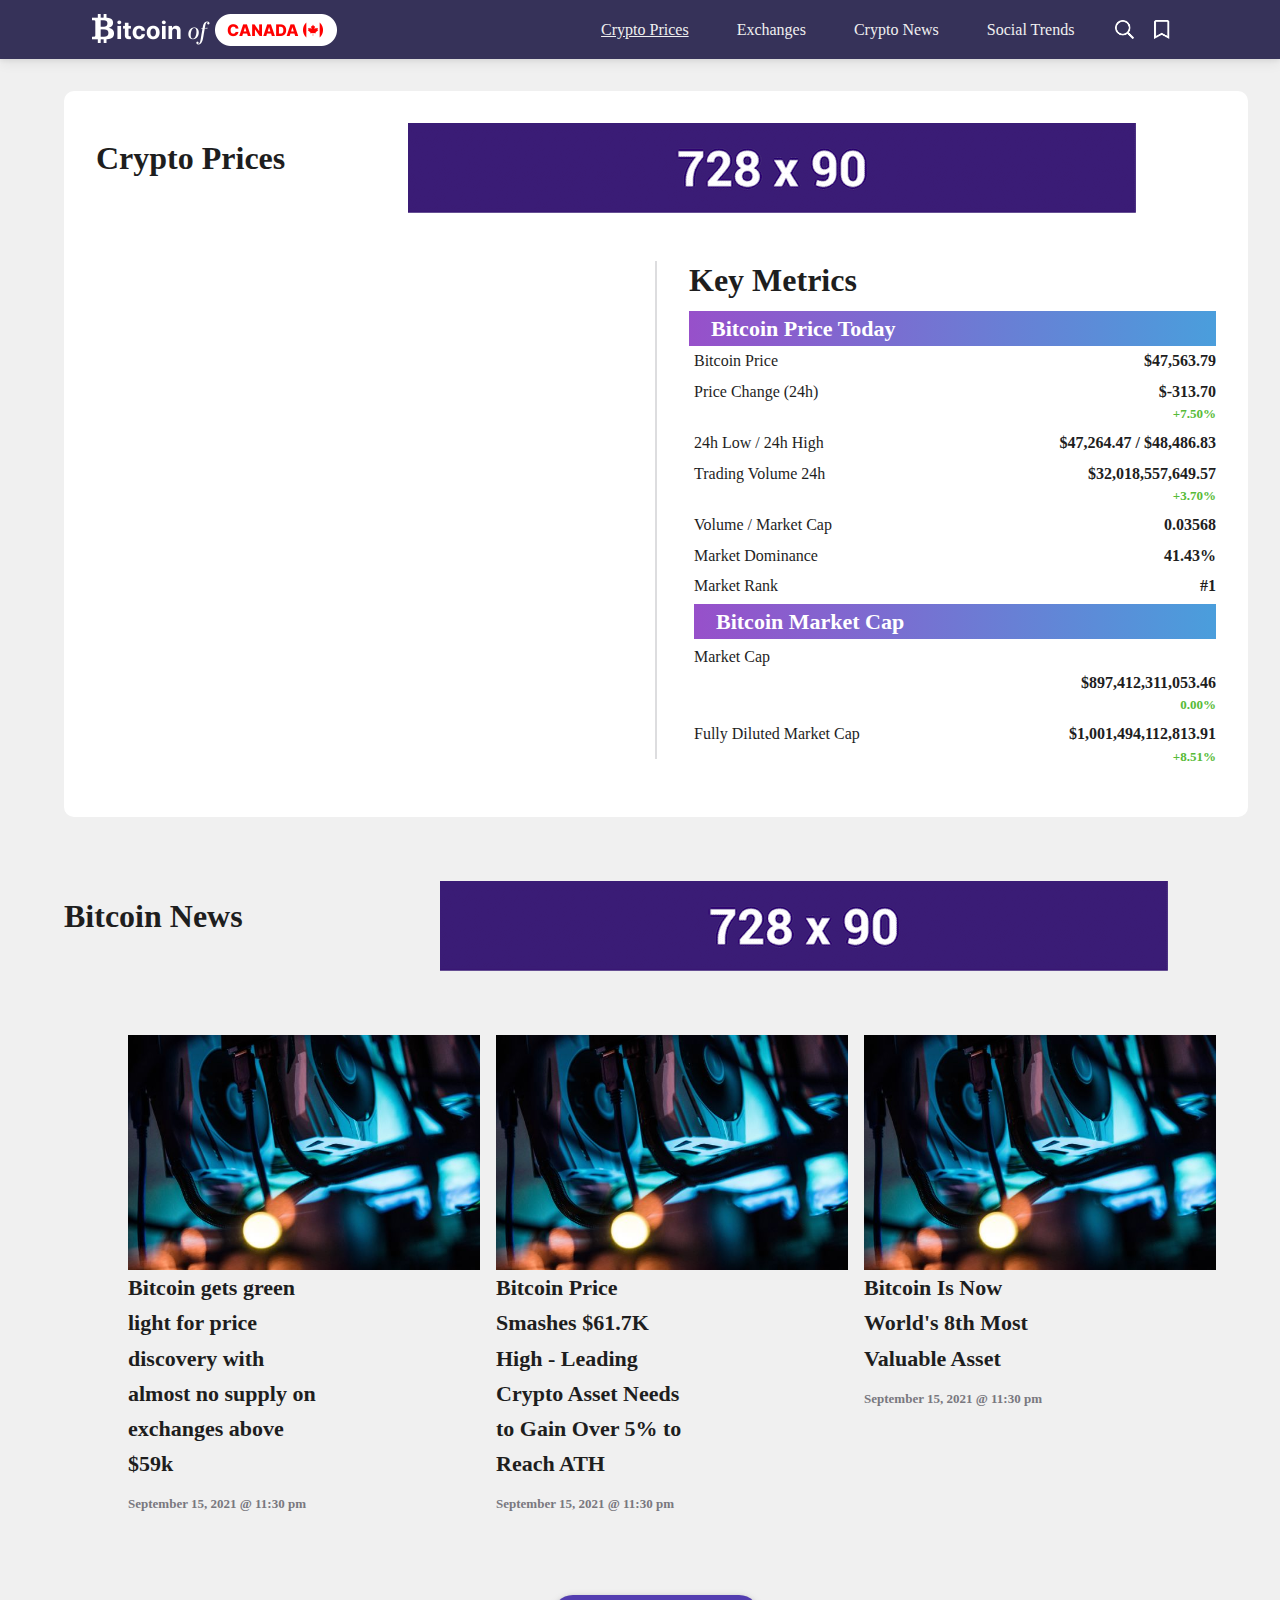
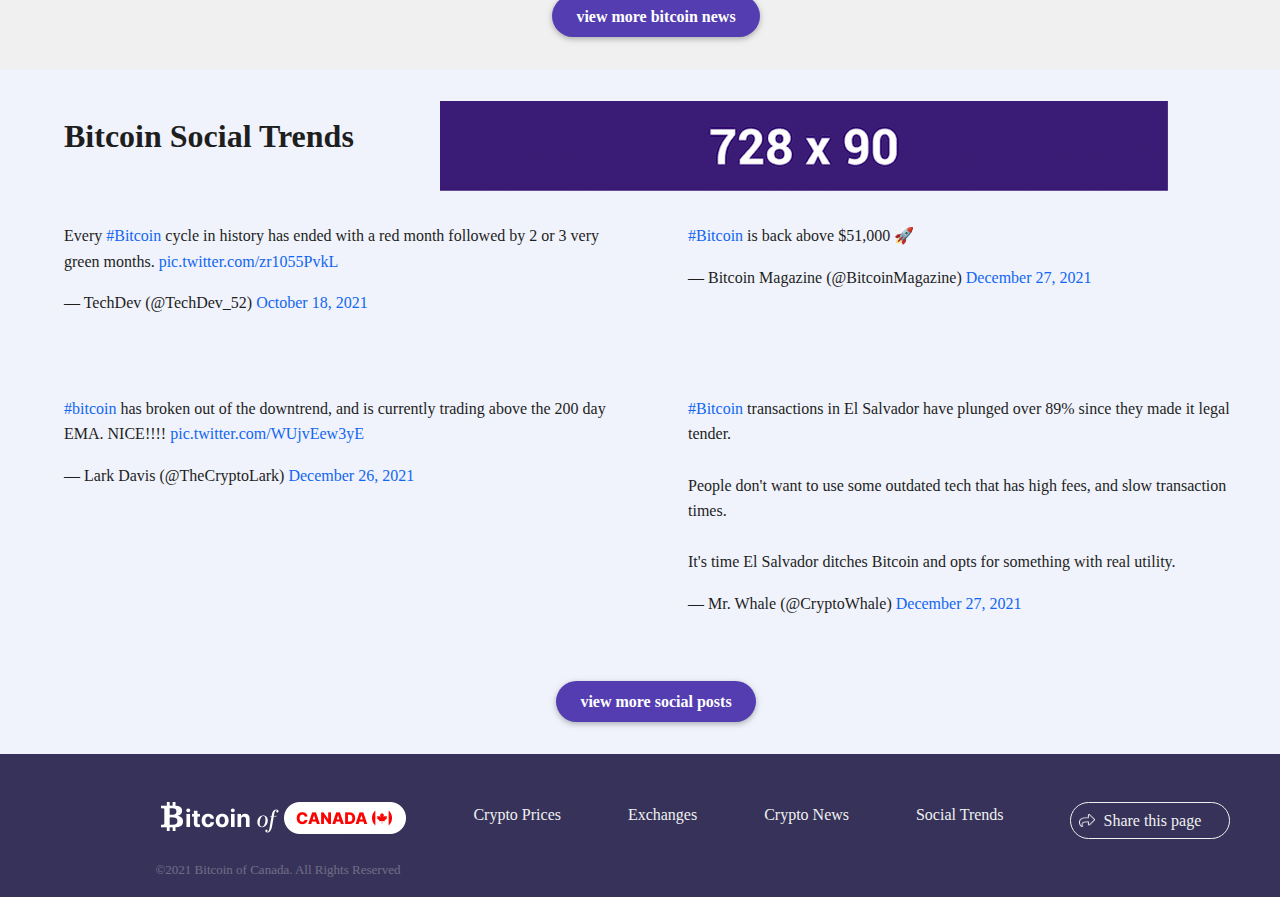
<file: crypto-prices.html>
<!DOCTYPE html>
<html lang="en">
<head>
    <title>Bitcoin of Canada</title>
    <meta charset="UTF-8" />
    <meta http-equiv="X-UA-Compatible" content="IE=edge" />
    <meta name="viewport" content="width=device-width, initial-scale=1.0" />
    <meta name="description" content="Up to date news in cryptocurrency, Bitcoin, Ethereum, XRP, blockchain, DeFi, digital finance and Web 3.0.">
    <meta name="robots" content="index, follow" />
    
    <!--Favicon-->
    <link rel="apple-touch-icon" sizes="180x180" href="./images/favicon/apple-touch-icon.png">
    <link rel="icon" type="image/png" sizes="32x32" href="./images/favicon/favicon-32x32.png">
    <link rel="icon" type="image/png" sizes="16x16" href="./images/favicon/favicon-16x16.png">
    <link rel="manifest" href="./images/favicon/site.webmanifest">
    
    <!-- Font Awesome-->
    <link rel="stylesheet" href="https://use.fontawesome.com/releases/v5.15.2/css/all.css" />
    <link rel="stylesheet" href="https://cdnjs.cloudflare.com/ajax/libs/font-awesome/6.0.0-beta3/css/all.min.css"
        integrity="sha512-Fo3rlrZj/k7ujTnHg4CGR2D7kSs0v4LLanw2qksYuRlEzO+tcaEPQogQ0KaoGN26/zrn20ImR1DfuLWnOo7aBA=="
        crossorigin="anonymous" referrerpolicy="no-referrer" />
    <link rel="stylesheet" href="https://cdnjs.cloudflare.com/ajax/libs/font-awesome/4.7.0/css/font-awesome.min.css">

    <!-- Inter Font -->
    <link rel="preconnect" href="https://fonts.googleapis.com" />
    <link rel="preconnect" href="https://fonts.gstatic.com" crossorigin />
    <link href="https://fonts.googleapis.com/css2?family=Inter&display=swap" rel="stylesheet" />
    <!-- STYLING-->
    <link rel="stylesheet" href="./assets/md5/css/mdb.min.css" />
    <link rel="stylesheet" href="./styles/navbar.css" />
    <link rel="stylesheet" href="./styles/globals.css" />
    <link rel="stylesheet" href="./styles/footer.css" />
    <link rel="stylesheet" href="./styles/main.css" />
    <link rel="stylesheet" href="./styles/prices.css" />
    <link rel="stylesheet" href="./styles/boc-links-buttons.css" />
</head>

<body>
    <!-- NAVBAR BEGIN -->
    <nav class="navbar navbar-expand-lg">
        <!-- Container wrapper -->
        <div class="container-fluid">
            <div class="logo-container">
                <a class="navbar-brand mt-2 mt-lg-0" href="index.html">
                    <img src="./images/logos/png/canada-logo@2x.png" alt="Bitcoin-of-Canada-logo" loading="lazy"
                        class="logo-image" id="brand-logo" />
                </a>
            </div>
            <!-- Toggle button -->
            <button class="navbar-toggler" type="button" data-mdb-toggle="collapse"
                data-mdb-target="#navbarSupportedContent" aria-controls="navbarSupportedContent" aria-expanded="false"
                aria-label="Toggle navigation">
                <i class="fas fa-bars">
                </i>
            </button>
            <!-- Collapsible wrapper -->
            <div class="collapse navbar-collapse" id="navbarSupportedContent">
                <!-- Left links -->
                <ul class="navbar-nav ms-auto mb-2 mb-lg-0 navigation-links">
                    <li class="nav-item">
                        <a class="nav-link" href="crypto-prices.html">Crypto Prices</a>
                    </li>
                    <li class="nav-item">
                        <a class="nav-link" href="exchanges.html">Exchanges</a>
                    </li>
                    <li class="nav-item">
                        <a class="nav-link" href="crypto-news.html">Crypto News</a>
                    </li>
                    <li class="nav-item">
                        <a class="nav-link" href="social-trends.html">Social Trends</a>
                    </li>
                    <!-- Right elements -->
                    <div class="d-flex align-items-center icons-container">
                        <!-- Search form -->
                        <form class="input-group search-form" method="POST" action="search.html"
                            enctype="multipart/form">
                            <input type="submit" class="d-flex align-items-center" id="search-form-icon" value="">
                            <input autocomplete="off" type="text" class="form-control rounded" id="search-bar" />
                            <a class="d-flex align-items-center" href="#" id="search-close">
                                <img src="./images/png/search-close@2x.png" alt="search-close" loading="lazy"
                                    class="navbar-icon" />
                            </a>
                        </form>
                        <!-- Search Icon -->
                        <a class="d-flex align-items-center" href="#" id="search-icon">
                            <img src="./images/png/search@2x.png" alt="Search" loading="lazy" class="navbar-icon" />
                            <img src="./images/png/search-hover@2x.png" alt="Search-Hover" loading="lazy"
                                class="navbar-icon" />
                        </a>
                        <!-- Bookmark Icon -->
                        <a class="d-flex align-items-center" href="#" id="bookmark-icon">
                            <img src="./images/png/bookmark@2x.png" alt="Bookmark" loading="lazy" class="navbar-icon" />
                            <img src="./images/png/bookmark-hover@2x.png" alt="Bookmark-Hover" loading="lazy"
                                class="navbar-icon" />
                        </a>
                    </div>
                    <!-- END Right elements -->
                </ul>
                <!-- END Left links -->
                <!-- END Collapsible wrapper -->
            </div>
            <!-- END Container wrapper -->
    </nav>
    <!-- END Navbar -->

    <!-- CONTENT BEGINS-->
    <div class="wrapper">
        <!--FIRST SECTION BEGIN-->
        <div class="first-section-container">
            <div class="heading-container">
                <h1 class="news-heading">Crypto Prices</h1>
                <div class="advertisement-space-mobile crypto-ad">
                    <a href="#"><img src="./images/png/ad-space-300x50.jpg" alt="advertisement-photo"
                            class="advertisement-image"></a>
                </div>
                <div class="advertisement advertisement-long">
                    <a href="#"><img src="./images/png/ad-space-728x90.jpg" alt="advertisement-photo"
                            class="advertisement-image-long"></a>
                </div>
            </div>
            <div class="data-container">
                <div class="metrics-chart-container">
                    <!-- TradingView Widget BEGIN -->
                    <div class="tradingview-widget-container">
                        <div id="tradingview_2e2c4"></div>
                        <div class="tradingview-widget-copyright"><a
                                href="https://www.tradingview.com/symbols/BTCUSD/?exchange=COINBASE" rel="noopener"
                                target="_blank"><span class="blue-text">BTCUSD Chart</span></a> by TradingView</div>
                        <script type="text/javascript" src="https://s3.tradingview.com/tv.js"></script>
                        <script type="text/javascript">
                            new TradingView.widget(
                                {
                                    "width": "100%",
                                    "height": 550,
                                    "symbol": "COINBASE:BTCUSD",
                                    "interval": "D",
                                    "timezone": "exchange",
                                    "theme": "light",
                                    "style": "2",
                                    "locale": "en",
                                    "toolbar_bg": "#f1f3f6",
                                    "enable_publishing": false,
                                    "allow_symbol_change": true,
                                    "container_id": "tradingview_2e2c4"
                                }
                            );
                        </script>
                        <!-- TradingView Widget END -->
                    </div>
                </div>
                <hr width="2" size="500" class="vertical-seperator">
                <hr class="vertical-seperator-mobile">
                <!-- KEY METRICS SECTION BEING -->
                <div class="metrics-table-container">
                    <h1 class="news-heading">Key Metrics</h1>
                    <div class="data-table">
                        <!--FIRST METRICS TABLE BEGIN-->
                        <div class="social-header data-section-one">
                            Bitcoin Price Today
                        </div>
                        <ul class="data-items">
                            <li class="data-content">
                                Bitcoin Price<span class="right-content">$47,563.79</span>
                            </li>
                            <li class="data-content">
                                Price Change (24h)<div class="right-content"><span>$-313.70</span><span
                                        class="price-difference" id="price-change-difference">+7.50%<span></div>
                            </li>
                            <li class="data-content">
                                24h Low / 24h High<span class="right-content">$47,264.47 / $48,486.83</span>
                            </li>
                            <li class="data-content">
                                Trading Volume 24h <div class="right-content"><span>$32,018,557,649.57</span> <span
                                        class="price-difference" id="trading-volume-differnce">+3.70%</span></div>
                            </li>
                            <li class="data-content">
                                Volume / Market Cap<span class="right-content">0.03568</span>
                            </li>
                            <li class="data-content">
                                Market Dominance<span class="right-content">41.43%</span>
                            </li>
                            <li class="data-content">
                                Market Rank<span class="right-content">#1</span>
                            </li>
                            <!--FIRST METRICS TABLE END-->
                            <!--SECOND METRICS TABLE BEGIN-->
                            <li>
                                <div class="social-header data-section-two">
                                    Bitcoin Market Cap
                                </div>
                            </li>
                            <li class="data-content">
                                Market Cap<div>
                                    <div class="right-content"><span>$897,412,311,053.46</span><span
                                            class="price-difference" id="market-cap-difference">0.00%</span></div>
                            </li>
                            <li class="data-content">
                                Fully Diluted Market Cap<div class="right-content">
                                    <span>$1,001,494,112,813.91</span><span class="price-difference"
                                        id="diluted-market-cap-differnce">+8.51%</span>
                            </li>
                            <!--SECOND METRICS TABLE END-->
                        </ul>
                        <!-- KEY METRICS SECTION END -->
                    </div>
                </div>
            </div>
        </div>
    </div>
    <!-- FIRST SECTION END -->
    <!-- SECOND SECTION BEGIN -->
    <div class="second-section-container">
        <div class="heading-container">
            <h1 class="news-heading">Bitcoin News</h1>
            <div class="advertisement-space-mobile crypto-ad">
                <a href="#"><img src="./images/png/ad-space-300x50.jpg" alt="advertisement-photo"
                        class="advertisement-image"></a>
            </div>
            <div class="advertisement advertisement-long">
                <a href="#"><img src="./images/png/ad-space-728x90.jpg" alt="advertisement-photo"
                        class="advertisement-image-long"></a>
            </div>
        </div>
        <div class="second-section-container">
        <div class="news-container">
            <div class="news-item news-tile-1">
                <a href="#"><img class="news-image" src="./images/png/news-article-600x400.png"></a>
                <a class="article-heading-link" href="#">Bitcoin gets green light for price discovery
                    with almost no
                    supply on exchanges above $59k</a>
                <strong id="category-subheading">September 15, 2021 @ 11:30 pm</strong>
            </div>
            <div class="news-item news-tile-2">
                <a href="#"><img class="news-image" src="./images/png/news-article-600x400.png"></a>
                <a class="article-heading-link" href="#">Bitcoin Price Smashes $61.7K High - Leading
                    Crypto Asset Needs
                    to Gain Over 5% to Reach ATH</a>
                <strong id="category-subheading">September 15, 2021 @ 11:30 pm</strong>
            </div>
            <div class="news-item news-tile-3">
                <a href="#"><img class="news-image" src="./images/png/news-article-600x400.png"></a>
                <a class="article-heading-link" href="#">Bitcoin Is Now World's 8th Most Valuable Asset</a>
                <strong id="category-subheading">September 15, 2021 @ 11:30 pm</strong>
            </div>
        </div>
        </div>
        <div class="news-button">
            <a href="crypto-news.html" role="button" class="btn btn-secondary btn-large btn-rounded boc-button">view
                more
                Bitcoin news</a>
        </div>
    </div>

    <!-- SECOND SECTION END-->
    <!-- THIRD SECTION BEGIN-->
    <div class="third-section-container">
        <div class="heading-container">
            <h1 class="news-heading">Bitcoin Social Trends</h1>
            <div class="advertisement-space-mobile crypto-ad">
                <a href="#"><img src="./images/png/ad-space-300x50.jpg" alt="advertisement-photo"
                        class="advertisement-image"></a>
            </div>
            <div class="advertisement advertisement-long">
                <a href="#"><img src="./images/png/ad-space-728x90.jpg" alt="advertisement-photo"
                        class="advertisement-image-long"></a>
            </div>
        </div>
        <div class="tweets">
            <blockquote class="twitter-tweet">
                <p lang="en" dir="ltr">Every <a 
                        href="https://twitter.com/hashtag/Bitcoin?src=hash&amp;ref_src=twsrc%5Etfw">#Bitcoin</a> cycle
                    in history has ended with a red month followed by 2 or 3 very green months. <a
                        href="https://t.co/zr1055PvkL">pic.twitter.com/zr1055PvkL</a></p>&mdash; TechDev (@TechDev_52)
                <a href="https://twitter.com/TechDev_52/status/1449929136391311362?ref_src=twsrc%5Etfw">October 18,
                    2021</a>
            </blockquote>
            <script async src="https://platform.twitter.com/widgets.js" charset="utf-8"></script>
            <blockquote class="twitter-tweet">
                <p lang="en" dir="ltr"><a
                        href="https://twitter.com/hashtag/Bitcoin?src=hash&amp;ref_src=twsrc%5Etfw">#Bitcoin</a> is back
                    above $51,000 🚀</p>&mdash; Bitcoin Magazine (@BitcoinMagazine) <a
                    href="https://twitter.com/BitcoinMagazine/status/1475448830468542470?ref_src=twsrc%5Etfw">December
                    27, 2021</a>
            </blockquote>
            <script async src="https://platform.twitter.com/widgets.js" charset="utf-8"></script>
            <blockquote class="twitter-tweet">
                <p lang="en" dir="ltr"><a 
                        href="https://twitter.com/hashtag/bitcoin?src=hash&amp;ref_src=twsrc%5Etfw">#bitcoin</a> has
                    broken out of the downtrend, and is currently trading above the 200 day EMA. NICE!!!! <a
                        href="https://t.co/WUjvEew3yE">pic.twitter.com/WUjvEew3yE</a></p>&mdash; Lark Davis
                (@TheCryptoLark) <a
                    href="https://twitter.com/TheCryptoLark/status/1475216940545101828?ref_src=twsrc%5Etfw">December 26,
                    2021</a>
            </blockquote>
            <script async src="https://platform.twitter.com/widgets.js" charset="utf-8"></script>
            <blockquote class="twitter-tweet">
                <p lang="en" dir="ltr"><a
                        href="https://twitter.com/hashtag/Bitcoin?src=hash&amp;ref_src=twsrc%5Etfw">#Bitcoin</a>
                    transactions in El Salvador have plunged over 89% since they made it legal tender.<br><br>People
                    don&#39;t want to use some outdated tech that has high fees, and slow transaction times.
                    <br><br>It&#39;s time El Salvador ditches Bitcoin and opts for something with real utility.</p>
                &mdash; Mr. Whale (@CryptoWhale) <a
                    href="https://twitter.com/CryptoWhale/status/1475473590183206916?ref_src=twsrc%5Etfw">December 27,
                    2021</a>
            </blockquote>
            <script async src="https://platform.twitter.com/widgets.js" charset="utf-8"></script>
        </div>
        <div class="social-button">
            <a href="social-trends.html" role="button" class="btn btn-secondary btn-large btn-rounded boc-button">view
                more social posts</a>
        </div>
        <!-- THIRD SECTION END-->
    </div>
    <!-- END CONTENT-->
    <!-- FOOTER BEGIN-->
    <div class="footer-container">
        <footer>
            <div class="footer">
                <div class="logo-container footer-logo" href="index.html">
                    <img src="./images/logos/png/canada-logo@2x.png" alt="Bitcoin-of-Canada-logo" loading="lazy"
                        class="logo-image" id="brand-logo" />
                    <div class="copyright">©2021 Bitcoin of Canada. All Rights Reserved</div>
                </div>
                <div class="item-1"><a href="crypto-prices.html">Crypto Prices</a></div>
                <div class="item-2"><a href="exchanges.html">Exchanges</a></div>
                <div class="item-3"><a href="crypto-news.html">Crypto News</a></div>
                <div class="item-4"><a href="social-trends.html">Social Trends</a></div>
                <a class="share-bttn share" href="#">Share this page</a>
                <div class="copyright copyright-hidden">©2021 Bitcoin of Canada. All Rights Reserved</div>
            </div>
        </footer>
    </div>
    <!--END FOOTER-->
    <script type="text/javascript" src="https://ajax.googleapis.com/ajax/libs/jquery/3.5.1/jquery.min.js"></script>
    <script type="text/javascript" src="./assets/md5/js/mdb.min.js"></script>
    <script type="text/javascript" src="./scripts/navbar.js"></script>
    <script type="text/javascript" src="./scripts/data-tables.js"></script>
    <script type="text/javascript" src="./scripts/crypto-chart.js"></script>
    <!-- SOCIAL MEDIA LINKS -->
    <script type="text/javascript" src="//s7.addthis.com/js/300/addthis_widget.js#pubid= ra-61c0e90e4173bb9f"></script>

</body>

</html>
</file>
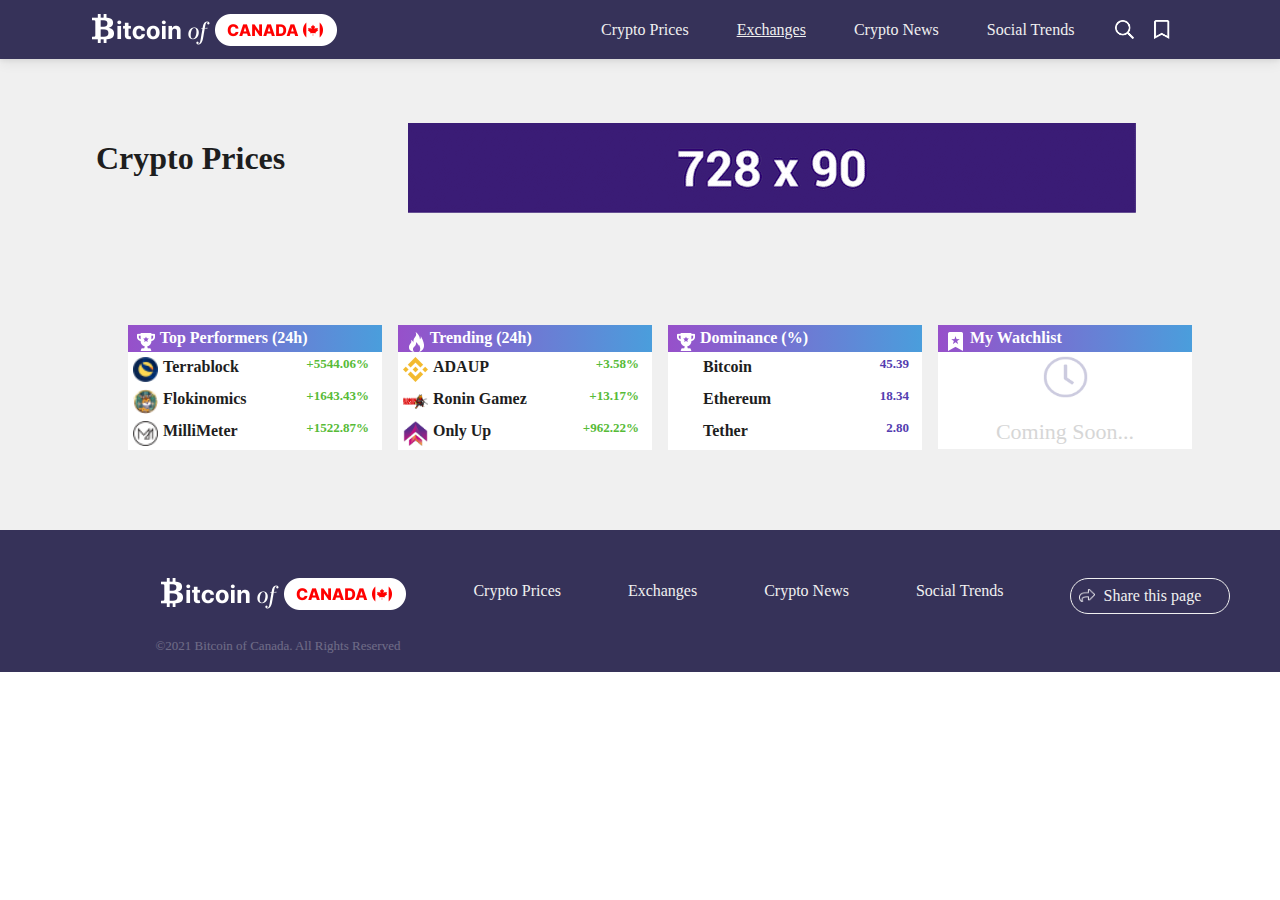
<file: exchanges.html>
<!DOCTYPE html>
<html lang="en">
<head>
    <title>Bitcoin of Canada</title>
    <meta charset="UTF-8" />
    <meta http-equiv="X-UA-Compatible" content="IE=edge" />
    <meta name="viewport" content="width=device-width, initial-scale=1.0" />
    <meta name="description" content="Up to date news in cryptocurrency, Bitcoin, Ethereum, XRP, blockchain, DeFi, digital finance and Web 3.0.">
    <meta name="robots" content="index, follow" />
    
    <!--Favicon-->
    <link rel="apple-touch-icon" sizes="180x180" href="./images/favicon/apple-touch-icon.png">
    <link rel="icon" type="image/png" sizes="32x32" href="./images/favicon/favicon-32x32.png">
    <link rel="icon" type="image/png" sizes="16x16" href="./images/favicon/favicon-16x16.png">
    <link rel="manifest" href="./images/favicon/site.webmanifest">
   
    <!-- Font Awesome-->
   <link rel="stylesheet" href="https://use.fontawesome.com/releases/v5.15.2/css/all.css" />
   <link rel="stylesheet" href="https://cdnjs.cloudflare.com/ajax/libs/font-awesome/6.0.0-beta3/css/all.min.css"
      integrity="sha512-Fo3rlrZj/k7ujTnHg4CGR2D7kSs0v4LLanw2qksYuRlEzO+tcaEPQogQ0KaoGN26/zrn20ImR1DfuLWnOo7aBA=="
      crossorigin="anonymous" referrerpolicy="no-referrer" />
   <link rel="stylesheet" href="https://cdnjs.cloudflare.com/ajax/libs/font-awesome/4.7.0/css/font-awesome.min.css">

   <!-- Inter Font -->
   <link rel="preconnect" href="https://fonts.googleapis.com" />
   <link rel="preconnect" href="https://fonts.gstatic.com" crossorigin />
   <link href="https://fonts.googleapis.com/css2?family=Inter&display=swap" rel="stylesheet" />
   <!-- STYLING-->
   <link rel="stylesheet" href="./assets/md5/css/mdb.min.css" />
   <link rel="stylesheet" href="./styles/navbar.css" />
   <link rel="stylesheet" href="./styles/globals.css" />
   <link rel="stylesheet" href="./styles/footer.css" />
   <link rel="stylesheet" href="./styles/main.css" />
   <link rel="stylesheet" href="./styles/exchanges.css" />
   <link rel="stylesheet" href="./styles/boc-links-buttons.css" />
</head>

<body>
   <!-- NAVBAR BEGIN -->
   <nav class="navbar navbar-expand-lg">
      <!-- Container wrapper -->
      <div class="container-fluid">
         <div class="logo-container">
            <a class="navbar-brand mt-2 mt-lg-0" href="index.html">
               <img src="./images/logos/png/canada-logo@2x.png" alt="Bitcoin-of-Canada-logo" loading="lazy"
                  class="logo-image" id="brand-logo" />
            </a>
         </div>
         <!-- Toggle button -->
         <button class="navbar-toggler" type="button" data-mdb-toggle="collapse"
            data-mdb-target="#navbarSupportedContent" aria-controls="navbarSupportedContent" aria-expanded="false"
            aria-label="Toggle navigation">
            <i class="fas fa-bars">
            </i>
         </button>
         <!-- Collapsible wrapper -->
         <div class="collapse navbar-collapse" id="navbarSupportedContent">
            <!-- Left links -->
            <ul class="navbar-nav ms-auto mb-2 mb-lg-0 navigation-links">
               <li class="nav-item">
                  <a class="nav-link" href="crypto-prices.html">Crypto Prices</a>
               </li>
               <li class="nav-item">
                  <a class="nav-link" href="exchanges.html">Exchanges</a>
               </li>
               <li class="nav-item">
                  <a class="nav-link" href="crypto-news.html">Crypto News</a>
               </li>
               <li class="nav-item">
                  <a class="nav-link" href="social-trends.html">Social Trends</a>
               </li>
               <!-- Right elements -->
               <div class="d-flex align-items-center icons-container">
                  <!-- Search form -->
                  <form class="input-group search-form" method="POST" action="search.html" enctype="multipart/form">
                     <input type="submit" class="d-flex align-items-center" id="search-form-icon" value="">
                     <input autocomplete="off" type="text" class="form-control rounded" id="search-bar" />
                     <a class="d-flex align-items-center" href="#" id="search-close">
                        <img src="./images/png/search-close@2x.png" alt="search-close" loading="lazy"
                           class="navbar-icon" />
                     </a>
                  </form>
                  <!-- Search Icon -->
                  <a class="d-flex align-items-center" href="#" id="search-icon">
                     <img src="./images/png/search@2x.png" alt="Search" loading="lazy" class="navbar-icon" />
                     <img src="./images/png/search-hover@2x.png" alt="Search-Hover" loading="lazy"
                        class="navbar-icon" />
                  </a>
                  <!-- Bookmark Icon -->
                  <a class="d-flex align-items-center" href="#" id="bookmark-icon">
                     <img src="./images/png/bookmark@2x.png" alt="Bookmark" loading="lazy" class="navbar-icon" />
                     <img src="./images/png/bookmark-hover@2x.png" alt="Bookmark-Hover" loading="lazy"
                        class="navbar-icon" />
                  </a>
               </div>
               <!-- END Right elements -->
            </ul>
            <!-- END Left links -->
            <!-- END Collapsible wrapper -->
         </div>
         <!-- END Container wrapper -->
   </nav>
   <!-- END NAVBAR -->
   <!-- CONTENT BEGINS-->
   <div class="wrapper">
   <!--FIRST SECTION BEGIN-->
      <div class="first-section-container">
        <div class="heading-container">
            <h1 class="news-heading">Crypto Prices</h1>
            <div class="advertisement-space-mobile crypto-ad">
                <a href="#"><img src="./images/png/ad-space-300x50.jpg" alt="advertisement-photo"
                        class="advertisement-image"></a>
            </div>
            <div class="advertisement advertisement-long">
                <a href="#"><img src="./images/png/ad-space-728x90.jpg" alt="advertisement-photo"
                        class="advertisement-image-long"></a>
            </div>
        </div>
            <div class="horizontal-scroll tile-container">
               <div class="horizontal-scroll__item">
                  <div class="top-border">
                     <div class="top-border-content"><img id="top-preformers-icon" class="tile-heading-icon"
                           src="./images/png/top@2x.png" alt="top-preformers-icon" loading="lazy"><img>
                        Top Performers (24h)</div>
                     <div class="content">
                        <ul class="tile-items">
                           <li id="first-preformer" class="preformers"><a href="#">Terrablock</a>
                              <span class="ticker-name"> TBC</span>
                              <span class="price-change">+5544.06%</span>
                           </li>
                           <li id="second-preformer" class="preformers"><a href="#">Flokinomics</a>
                              <span class="ticker-name"> FLOKIN</span>
                              <span class="price-change">+1643.43%</span>
                           </li>
                           <li id="third-preformer" class="preformers"><a href="#">MilliMeter</a>
                              <span class="ticker-name"> MM</span>
                              <span class="price-change">+1522.87%</span>
                           </li>
                        </ul>
                     </div>
                  </div>
               </div>
               <div class="horizontal-scroll__item">
                  <div class="top-border">
                     <div class="top-border-content"><img id="trending-icon" class="tile-heading-icon"
                           src="./images/png/danger 1@2x.png" alt="trending-icon" loading="lazy"><img>
                        Trending (24h)</div>
                     <div class="content">
                        <ul class="tile-items">
                           <li id="first-trending" class="trending"><a href="#">ADAUP</a>
                              <span class="ticker-name"> ADAUP</span>
                              <span class="price-change">+3.58%</span>
                           </li>
                           <li id="second-trending" class="trending"><a href="#">Ronin Gamez</a>
                              <span class="ticker-name"> FRONINGMZ</span>
                              <span class="price-change">+13.17%</span>
                           </li>
                           <li id="third-trending" class="trending"><a href="#">Only Up</a>
                              <span class="ticker-name"> Sup</span>
                              <span class="price-change">+962.22%</span>
                           </li>
                        </ul>
                     </div>
                  </div>
               </div>
               <div class="horizontal-scroll__item">
                  <div class="top-border">
                     <div class="top-border-content"><img id="top-preformers-icon" class="tile-heading-icon"
                           src="./images/png/top@2x.png" alt="top-preformers-icon" loading="lazy"><img>
                        Dominance (%)</div>
                     <div class="content">
                        <ul class="tile-items">
                           <li id="first-dominance" class="preformers"><a href="#">Bitcoin</a>
                              <span class="ticker-name"> BTC</span>
                              <span class="price-change dominance-change">45.39</span>
                           </li>
                           <li id="second-dominance" class="preformers"><a href="#">Ethereum</a>
                              <span class="ticker-name"> ETH</span>
                              <span class=" price-change dominance-change">18.34</span>
                           </li>
                           <li id="third-dominance" class="preformers"><a href="#">Tether</a>
                              <span class="ticker-name"> USTD</span>
                              <span class="price-change dominance-change">2.80</span>
                           </li>
                        </ul>
                     </div>
                  </div>
               </div>
               <div class="horizontal-scroll__item">
                  <div class="top-border">
                     <div class="top-border-content"><img id="bookmarks-icon" class="tile-heading-icon"
                           src="./images/png/wishlist@2x.png" alt="bookmarks-icon" loading="lazy"><img>
                        My Watchlist</div>
                     <div class="content">
                        <div class="coming-soon-content">
                           <img src="images/png/clock@2x.png" id="coming-soon-icon" class="tile-heading-icon"
                              alt="coming-soon-icon">
                        </div>
                        <p id="coming-soon-text">Coming Soon...</p>
                        <!--UNCOMMENT WHEN CONTENT IS READY -->
                        <!-- <ul class="tile-items">
                           <li id="first-bookmark" class="bookmarks"><a href="#">BOOKMARK</a>
                              <span class="ticker-name"> TBC</span>
                              <span class="price-change">+5544.06%</span>
                           </li>
                           <li id="second-bookmark" class="bookmarks"> <a href="#">BOOKMARK</a>
                              <span class="ticker-name"> FLOKIN</span>
                              <span class="price-change">+1643.43%</span>
                           </li>
                           <li id="third-bookmark" class="bookmarks"><a href="#">BOOKMARK</a>
                              <span class="ticker-name"> MM</span>
                              <span class="price-change">+1522.87%</span>
                           </li>
                        </ul> -->
                     </div>
                  </div>
               </div>
            </div>
      </div>
            <div class="chart-container desktop">
               <!-- TradingView Widget BEGIN -->
               <div class="tradingview-widget-container">
                  <div class="tradingview-widget-container__widget"></div>
                  <div class="tradingview-widget-copyright"><a
                        href="https://www.tradingview.com/markets/cryptocurrencies/prices-all/" rel="noopener"
                        target="_blank"><span class="blue-text">Cryptocurrency Markets</span></a> by TradingView</div>
                  <script type="text/javascript"
                     src="https://s3.tradingview.com/external-embedding/embed-widget-screener.js" async>
                        {
                           "width": "100%",
                              "height": 1000,
                                 "defaultColumn": "performance",
                                    "screener_type": "crypto_mkt",
                                       "displayCurrency": "USD",
                                          "colorTheme": "light",
                                             "locale": "en"
                        }
                     </script>
               </div>
               <!-- TradingView Widget END -->
            </div>
   </div>
   <!-- END CONTENT-->
   <!-- FOOTER BEGIN-->
   <div class="footer-container">
      <footer>
         <div class="footer">
            <div class="logo-container footer-logo" href="index.html">
               <img src="./images/logos/png/canada-logo@2x.png" alt="Bitcoin-of-Canada-logo" loading="lazy"
                  class="logo-image" id="brand-logo" />
               <div class="copyright">©2021 Bitcoin of Canada. All Rights Reserved</div>
            </div>
            <div class="item-1"><a href="crypto-prices.html">Crypto Prices</a></div>
            <div class="item-2"><a href="exchanges.html">Exchanges</a></div>
            <div class="item-3"><a href="crypto-news.html">Crypto News</a></div>
            <div class="item-4"><a href="social-trends.html">Social Trends</a></div>
            <a class="share-bttn share" href="#">Share this page</a>
            <div class="copyright copyright-hidden">©2021 Bitcoin of Canada. All Rights Reserved</div>
         </div>
      </footer>
   </div>
   <!--END FOOTER-->
   <script type="text/javascript" src="https://ajax.googleapis.com/ajax/libs/jquery/3.5.1/jquery.min.js"></script>
   <script type="text/javascript" src="./assets/md5/js/mdb.min.js"></script>
   <script type="text/javascript" src="./scripts/navbar.js"></script>
   <script type="text/javascript" src="./scripts/data-tables.js"></script>
   <script type="text/javascript" src="./scripts/crypto-chart.js"></script>
   <!-- SOCIAL MEDIA LINKS -->
   <script type="text/javascript" src="//s7.addthis.com/js/300/addthis_widget.js#pubid= ra-61c0e90e4173bb9f"></script>

</body>

</html>
</file>
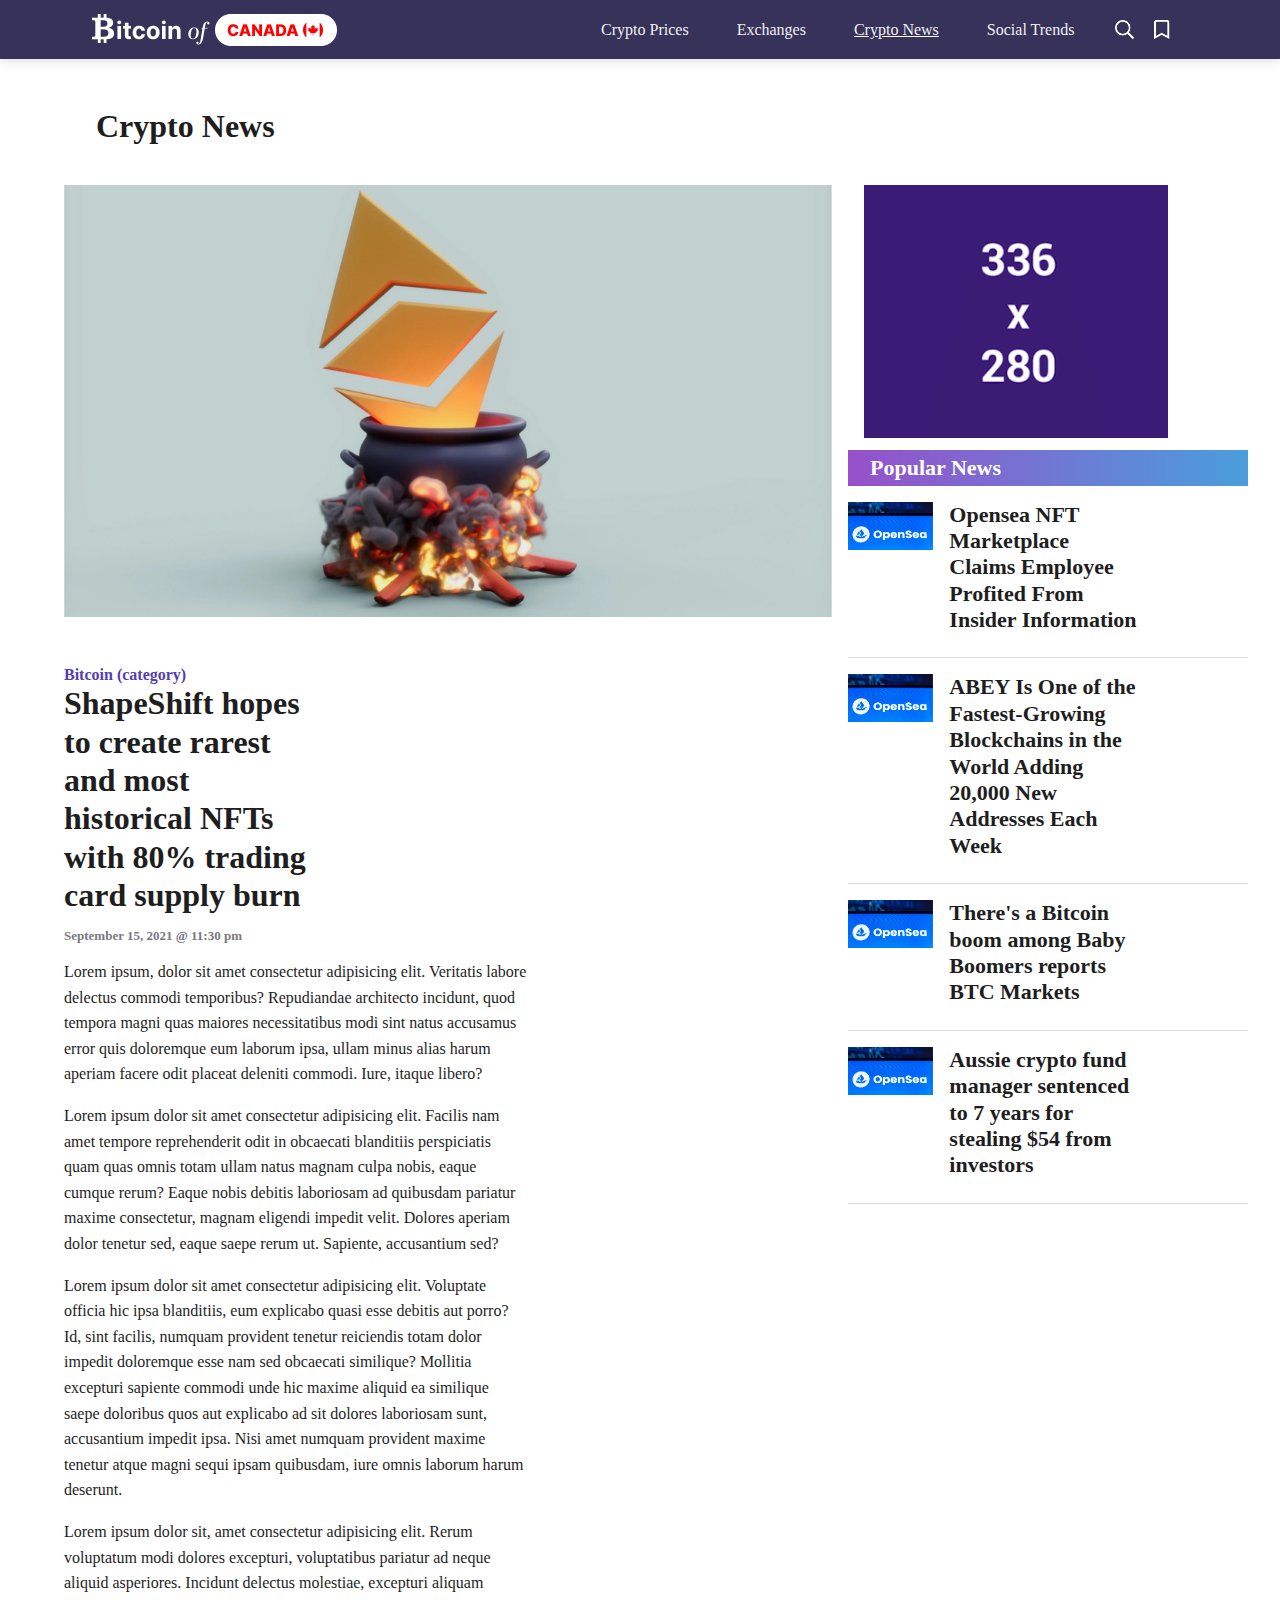
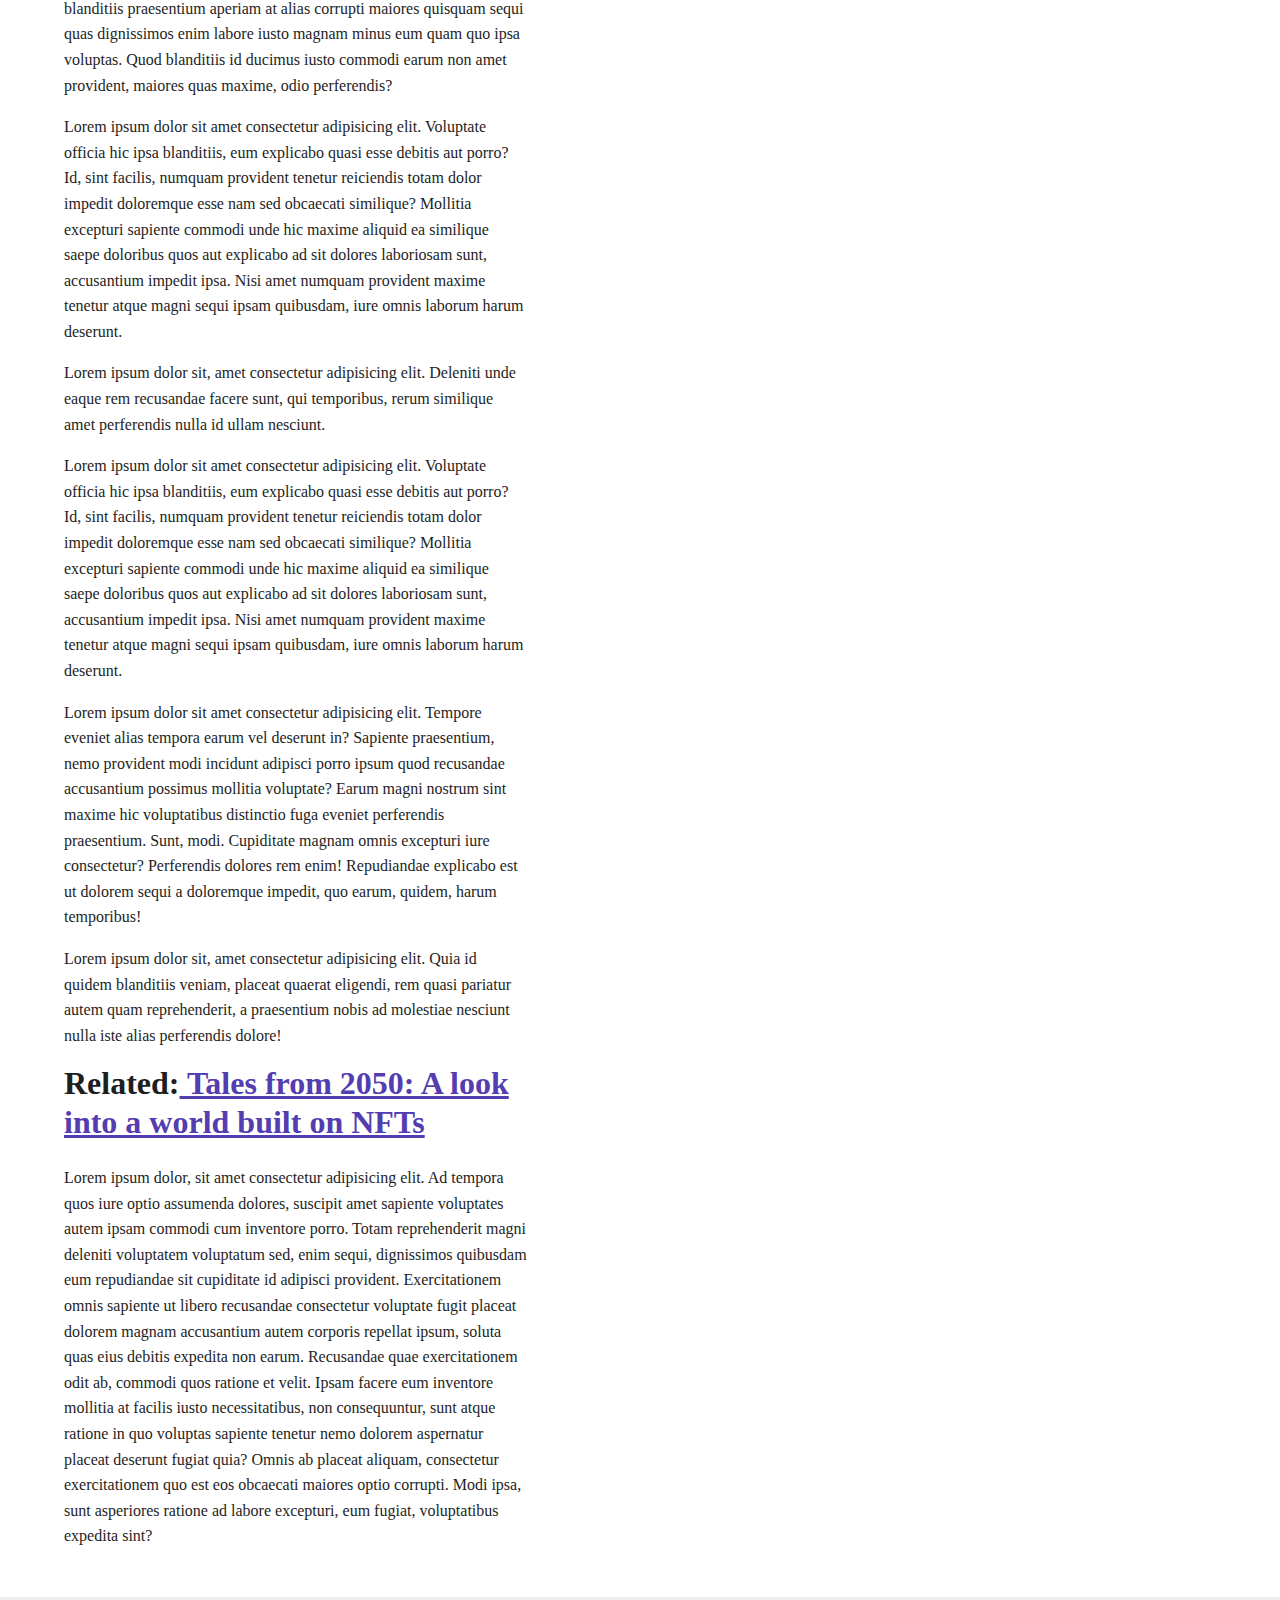
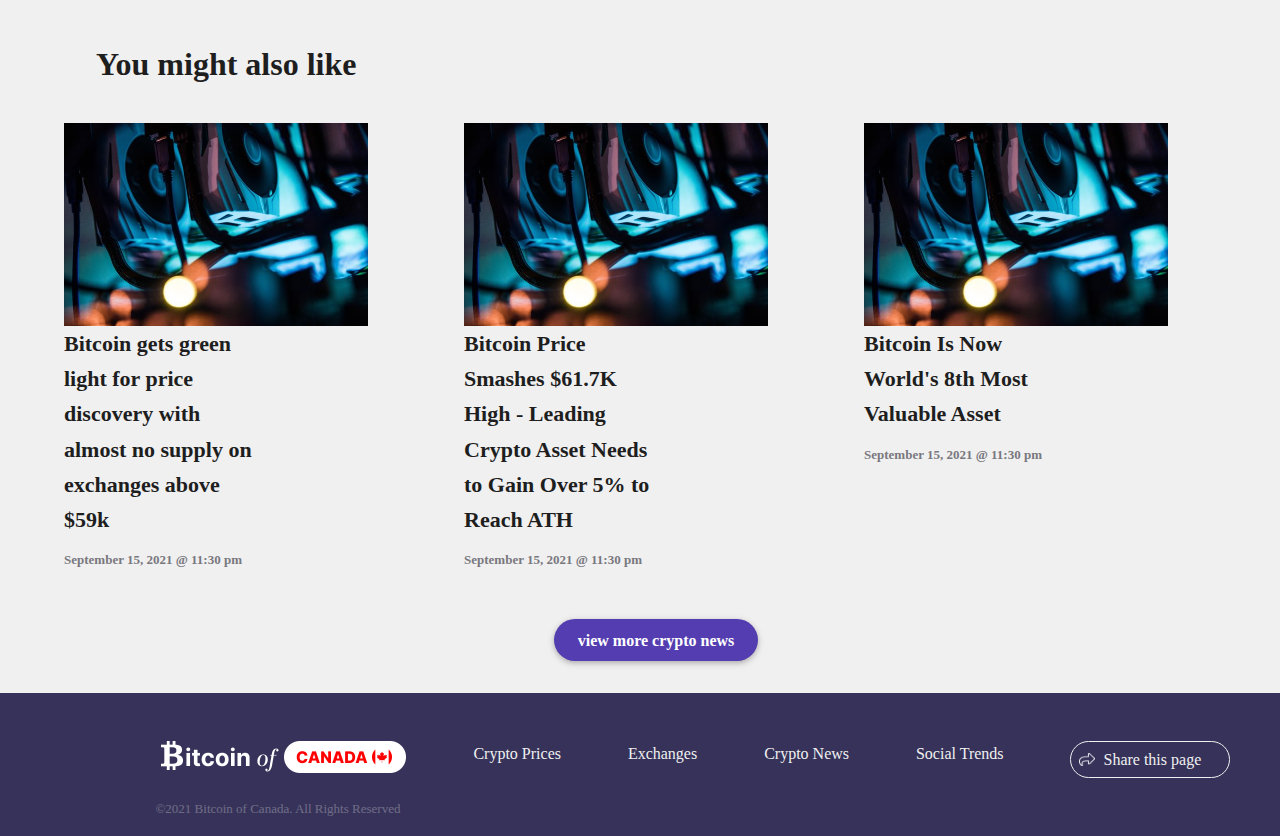
<file: news-article.html>
<!DOCTYPE html>
<html lang="en">
<head>
    <title>Bitcoin of Canada</title>
    <meta charset="UTF-8" />
    <meta http-equiv="X-UA-Compatible" content="IE=edge" />
    <meta name="viewport" content="width=device-width, initial-scale=1.0" />
    <meta name="description" content="Up to date news in cryptocurrency, Bitcoin, Ethereum, XRP, blockchain, DeFi, digital finance and Web 3.0.">
    <meta name="robots" content="index, follow" />
    
    <!--Favicon-->
    <link rel="apple-touch-icon" sizes="180x180" href="./images/favicon/apple-touch-icon.png">
    <link rel="icon" type="image/png" sizes="32x32" href="./images/favicon/favicon-32x32.png">
    <link rel="icon" type="image/png" sizes="16x16" href="./images/favicon/favicon-16x16.png">
    <link rel="manifest" href="./images/favicon/site.webmanifest">
    
    <!-- Font Awesome-->
    <link rel="stylesheet" href="https://use.fontawesome.com/releases/v5.15.2/css/all.css" />
    <link rel="stylesheet" href="https://cdnjs.cloudflare.com/ajax/libs/font-awesome/6.0.0-beta3/css/all.min.css"
        integrity="sha512-Fo3rlrZj/k7ujTnHg4CGR2D7kSs0v4LLanw2qksYuRlEzO+tcaEPQogQ0KaoGN26/zrn20ImR1DfuLWnOo7aBA=="
        crossorigin="anonymous" referrerpolicy="no-referrer" />
    <link rel="stylesheet" href="https://cdnjs.cloudflare.com/ajax/libs/font-awesome/4.7.0/css/font-awesome.min.css">

    <!-- Inter Font -->
    <link rel="preconnect" href="https://fonts.googleapis.com" />
    <link rel="preconnect" href="https://fonts.gstatic.com" crossorigin />
    <link href="https://fonts.googleapis.com/css2?family=Inter&display=swap" rel="stylesheet" />
    <!-- STYLING-->
    <link rel="stylesheet" href="./assets/md5/css/mdb.min.css" />
    <link rel="stylesheet" href="./styles/navbar.css" />
    <link rel="stylesheet" href="./styles/globals.css" />
    <link rel="stylesheet" href="./styles/footer.css" />
    <link rel="stylesheet" href="./styles/main.css" />
    <link rel="stylesheet" href="./styles/news.css" />
    <link rel="stylesheet" href="./styles/prices.css" />
    <link rel="stylesheet" href="./styles/article.css" />
    <link rel="stylesheet" href="./styles/boc-links-buttons.css" />
</head>

<body>
    <!-- NAVBAR BEGIN -->
    <nav class="navbar navbar-expand-lg">
        <!-- Container wrapper -->
        <div class="container-fluid">
            <div class="logo-container">
                <a class="navbar-brand mt-2 mt-lg-0" href="index.html">
                    <img src="./images/logos/png/canada-logo@2x.png" alt="Bitcoin-of-Canada-logo" loading="lazy"
                        class="logo-image" id="brand-logo" />
                </a>
            </div>
            <!-- Toggle button -->
            <button class="navbar-toggler" type="button" data-mdb-toggle="collapse"
                data-mdb-target="#navbarSupportedContent" aria-controls="navbarSupportedContent" aria-expanded="false"
                aria-label="Toggle navigation">
                <i class="fas fa-bars">
                </i>
            </button>
            <!-- Collapsible wrapper -->
            <div class="collapse navbar-collapse" id="navbarSupportedContent">
                <!-- Left links -->
                <ul class="navbar-nav ms-auto mb-2 mb-lg-0 navigation-links">
                    <li class="nav-item">
                        <a class="nav-link" href="crypto-prices.html">Crypto Prices</a>
                    </li>
                    <li class="nav-item">
                        <a class="nav-link" href="exchanges.html">Exchanges</a>
                    </li>
                    <li class="nav-item">
                        <a class="nav-link" href="crypto-news.html">Crypto News</a>
                    </li>
                    <li class="nav-item">
                        <a class="nav-link" href="social-trends.html">Social Trends</a>
                    </li>
                    <!-- Right elements -->
                    <div class="d-flex align-items-center icons-container">
                        <!-- Search form -->
                        <form class="input-group search-form" method="POST" action="search.html"
                            enctype="multipart/form">
                            <input type="submit" class="d-flex align-items-center" id="search-form-icon" value="">
                            <input autocomplete="off" type="text" class="form-control rounded" id="search-bar" />
                            <a class="d-flex align-items-center" href="#" id="search-close">
                                <img src="./images/png/search-close@2x.png" alt="search-close" loading="lazy"
                                    class="navbar-icon" />
                            </a>
                        </form>
                        <!-- Search Icon -->
                        <a class="d-flex align-items-center" href="#" id="search-icon">
                            <img src="./images/png/search@2x.png" alt="Search" loading="lazy" class="navbar-icon" />
                            <img src="./images/png/search-hover@2x.png" alt="Search-Hover" loading="lazy"
                                class="navbar-icon" />
                        </a>
                        <!-- Bookmark Icon -->
                        <a class="d-flex align-items-center" href="#" id="bookmark-icon">
                            <img src="./images/png/bookmark@2x.png" alt="Bookmark" loading="lazy" class="navbar-icon" />
                            <img src="./images/png/bookmark-hover@2x.png" alt="Bookmark-Hover" loading="lazy"
                                class="navbar-icon" />
                        </a>
                    </div>
                    <!-- END Right elements -->
                </ul>
                <!-- END Left links -->
                <!-- END Collapsible wrapper -->
            </div>
            <!-- END Container wrapper -->
    </nav>
    <!-- END Navbar -->

    <!-- CONTENT BEGINS-->
    <!--FIRST SECTION BEGIN-->
    <div class="first-section-container">
        <div class="heading-container">
            <h1 class="news-heading">Crypto News</h1>
            <div class="advertisement-space-mobile crypto-ad">
                <a href="#"><img src="./images/png/ad-space-300x50.jpg" alt="advertisement-photo"
                        class="advertisement-image"></a>
            </div>
        </div>
        <div class="news-section">
            <div class="article">
                <div class="news-article-thumbnail">
                    <img src="./images/png/news-article-1280x720.png" alt="article-thumbnail" class="article-image">
                </div>
                <!--NEWS ARTICLE CONTENT BEGIN-->
                <article class="article-section">
                    <h2 class="article-heading">
                        <strong id="category-heading"><a href="#">Bitcoin (category)</a></strong>
                        <a class="article-heading-link main-article-heading">ShapeShift hopes to create rarest and most
                            historical NFTs with 80% trading card supply burn</a>
                        <strong id="category-subheading">September 15, 2021 @ 11:30 pm</strong>
                    </h2>
                    <p class="article-content">
                        Lorem ipsum, dolor sit amet consectetur adipisicing elit.
                        Veritatis labore delectus commodi temporibus?
                        Repudiandae architecto incidunt, quod tempora magni quas maiores necessitatibus modi sint natus
                        accusamus error quis doloremque eum laborum ipsa,
                        ullam minus alias harum aperiam facere odit placeat deleniti commodi.
                        Iure, itaque libero?
                    </p>
                    <p class="article-content">
                        Lorem ipsum dolor sit amet consectetur adipisicing elit. Facilis nam amet tempore reprehenderit
                        odit in obcaecati blanditiis perspiciatis quam quas omnis totam ullam natus magnam culpa nobis,
                        eaque cumque rerum? Eaque nobis debitis laboriosam ad quibusdam pariatur maxime consectetur,
                        magnam eligendi impedit velit. Dolores aperiam dolor tenetur sed, eaque saepe rerum ut.
                        Sapiente, accusantium sed?
                    </p>
                    <p class="article-content">
                        Lorem ipsum dolor sit amet consectetur adipisicing elit. Voluptate officia hic ipsa blanditiis,
                        eum explicabo quasi esse debitis aut porro? Id, sint facilis, numquam provident tenetur
                        reiciendis totam dolor impedit doloremque esse nam sed obcaecati similique? Mollitia excepturi
                        sapiente commodi unde hic maxime aliquid ea similique saepe doloribus quos aut explicabo ad sit
                        dolores laboriosam sunt, accusantium impedit ipsa. Nisi amet numquam provident maxime tenetur
                        atque magni sequi ipsam quibusdam, iure omnis laborum harum deserunt.
                    </p>
                    <p class="article-content">
                        Lorem ipsum dolor sit, amet consectetur adipisicing elit. Rerum voluptatum modi dolores
                        excepturi, voluptatibus pariatur ad neque aliquid asperiores. Incidunt delectus molestiae,
                        excepturi aliquam blanditiis praesentium aperiam at alias corrupti maiores quisquam sequi quas
                        dignissimos enim labore iusto magnam minus eum quam quo ipsa voluptas. Quod blanditiis id
                        ducimus iusto commodi earum non amet provident, maiores quas maxime, odio perferendis?
                    </p>
                    <p class="article-content">
                        Lorem ipsum dolor sit amet consectetur adipisicing elit. Voluptate officia hic ipsa blanditiis,
                        eum explicabo quasi esse debitis aut porro? Id, sint facilis, numquam provident tenetur
                        reiciendis totam dolor impedit doloremque esse nam sed obcaecati similique? Mollitia excepturi
                        sapiente commodi unde hic maxime aliquid ea similique saepe doloribus quos aut explicabo ad sit
                        dolores laboriosam sunt, accusantium impedit ipsa. Nisi amet numquam provident maxime tenetur
                        atque magni sequi ipsam quibusdam, iure omnis laborum harum deserunt.
                    </p>
                    <p class="article-content">
                        Lorem ipsum dolor sit, amet consectetur adipisicing elit. Deleniti unde eaque rem recusandae
                        facere sunt, qui temporibus, rerum similique amet perferendis nulla id ullam nesciunt.
                    </p>
                    <p class="article-content">
                        Lorem ipsum dolor sit amet consectetur adipisicing elit. Voluptate officia hic ipsa blanditiis,
                        eum explicabo quasi esse debitis aut porro? Id, sint facilis, numquam provident tenetur
                        reiciendis totam dolor impedit doloremque esse nam sed obcaecati similique? Mollitia excepturi
                        sapiente commodi unde hic maxime aliquid ea similique saepe doloribus quos aut explicabo ad sit
                        dolores laboriosam sunt, accusantium impedit ipsa. Nisi amet numquam provident maxime tenetur
                        atque magni sequi ipsam quibusdam, iure omnis laborum harum deserunt.
                    </p>
                    <p class="article-content">
                        Lorem ipsum dolor sit amet consectetur adipisicing elit. Tempore eveniet alias tempora earum vel
                        deserunt in? Sapiente praesentium, nemo provident modi incidunt adipisci porro ipsum quod
                        recusandae accusantium possimus mollitia voluptate? Earum magni nostrum sint maxime hic
                        voluptatibus distinctio fuga eveniet perferendis praesentium. Sunt, modi. Cupiditate magnam
                        omnis excepturi iure consectetur? Perferendis dolores rem enim! Repudiandae explicabo est ut
                        dolorem sequi a doloremque impedit, quo earum, quidem, harum temporibus!
                    </p>
                    <p class="article-content">
                        Lorem ipsum dolor sit, amet consectetur adipisicing elit. Quia id quidem blanditiis veniam,
                        placeat quaerat eligendi, rem quasi pariatur autem quam reprehenderit, a praesentium nobis ad
                        molestiae nesciunt nulla iste alias perferendis dolore!
                    </p>
                    <div class="related-content">
                        <h1 id="related-content-heading">Related:<a id="related-content-link" href="#"> Tales from 2050:
                                A look into a world built on NFTs</a></h1>
                    </div>
                    <p class="article-content">
                        Lorem ipsum dolor, sit amet consectetur adipisicing elit. Ad tempora quos iure optio assumenda
                        dolores, suscipit amet sapiente voluptates autem ipsam commodi cum inventore porro. Totam
                        reprehenderit magni deleniti voluptatem voluptatum sed, enim sequi, dignissimos quibusdam eum
                        repudiandae sit cupiditate id adipisci provident. Exercitationem omnis sapiente ut libero
                        recusandae consectetur voluptate fugit placeat dolorem magnam accusantium autem corporis
                        repellat ipsum, soluta quas eius debitis expedita non earum. Recusandae quae exercitationem odit
                        ab, commodi quos ratione et velit. Ipsam facere eum inventore mollitia at facilis iusto
                        necessitatibus, non consequuntur, sunt atque ratione in quo voluptas sapiente tenetur nemo
                        dolorem aspernatur placeat deserunt fugiat quia? Omnis ab placeat aliquam, consectetur
                        exercitationem quo est eos obcaecati maiores optio corrupti. Modi ipsa, sunt asperiores ratione
                        ad labore excepturi, eum fugiat, voluptatibus expedita sint?
                    </p>
                </article>
            </div>
            <!--NEWS ARTICLE CONTENT END-->
            <!--RELATED ARTICLE CONTENT BEGIN-->
            <div class="metrics-table-container">
                <div class="advertisement advertisement-long">
                    <a href="#"><img src="./images/png/ad-space-336x280.png" alt="advertisement-photo"
                            class="advertisement-image-long"></a>
                </div>
                <div class="data-table">
                    <div class="social-header">Popular News</div>
                    <div class="related-articles">
                        <div class="news-article">
                            <a href="#" class="small-thumbnail"><img src="./images/png/news-article-350x250.png"
                                    alt="article-thumbnail" class="article-image related-article-image"></a>
                            <h2 class="related-article-heading">
                                <a class="article-heading-link" href="#">Opensea NFT Marketplace Claims Employee
                                    Profited From Insider Information</a>
                            </h2>
                        </div>
                        <hr>
                        <div class="news-article">
                            <a href="#" class="small-thumbnail"><img src="./images/png/news-article-350x250.png"
                                    alt="article-thumbnail" class="article-image related-article-image"></a>
                            <h2 class="related-article-heading">
                                <a class="article-heading-link" href="#">ABEY Is One of the Fastest-Growing Blockchains
                                    in the World Adding 20,000 New Addresses Each Week</a>
                            </h2>
                        </div>
                        <hr>
                        <div class="news-article">
                            <a href="#" class="small-thumbnail"><img src="./images/png/news-article-350x250.png"
                                    alt="article-thumbnail" class="article-image related-article-image"></a>
                            <h2 class="related-article-heading">
                                <a class="article-heading-link" href="#">There's a Bitcoin boom among Baby Boomers
                                    reports BTC Markets</a>
                            </h2>
                        </div>
                        <hr>
                        <div class="news-article">
                            <a href="#" class="small-thumbnail"><img src="./images/png/news-article-350x250.png"
                                    alt="article-thumbnail" class="article-image related-article-image"></a>
                            <h2 class="related-article-heading">
                                <a class="article-heading-link" href="#">Aussie crypto fund manager sentenced to 7 years
                                    for stealing $54 from investors</a>
                            </h2>
                        </div>
                        <hr>
                    </div>
                </div>
            </div>
            <!--RELATED ARTICLE CONTENT END-->
        </div>
    </div>
    <!-- FIRST SECTION END -->
    <!-- SECOND SECTION BEGIN -->
    <div class="second-section-container">
        <div class="heading-container">
            <h1 class="news-heading">You might also like</h1>
        </div>
        <div class="news-container">
            <div class="news-item news-tile-1">
                <a href="#"><img class="news-image" src="./images/png/news-article-600x400.png"></a>
                <a class="article-heading-link" href="#">Bitcoin gets green light for price discovery
                    with almost no
                    supply on exchanges above $59k</a>
                <strong id="category-subheading">September 15, 2021 @ 11:30 pm</strong>
            </div>
            <div class="news-item news-tile-2">
                <a href="#"><img class="news-image" src="./images/png/news-article-600x400.png"></a>
                <a class="article-heading-link" href="#">Bitcoin Price Smashes $61.7K High - Leading
                    Crypto Asset Needs
                    to Gain Over 5% to Reach ATH</a>
                <strong id="category-subheading">September 15, 2021 @ 11:30 pm</strong>
            </div>
            <div class="news-item news-tile-3">
                <a href="#"><img class="news-image" src="./images/png/news-article-600x400.png"></a>
                <a class="article-heading-link" href="#">Bitcoin Is Now World's 8th Most Valuable Asset</a>
                <strong id="category-subheading">September 15, 2021 @ 11:30 pm</strong>
            </div>
        </div>
        <div class="news-button">
            <a href="crypto-news.html" role="button" class="btn btn-secondary btn-large btn-rounded boc-button">view
                more crypto news</a>
        </div>
    </div>
    <!-- SECOND SECTION END-->
    <!-- END CONTENT-->
    <!-- FOOTER BEGIN-->
    <div class="footer-container">
        <footer>
            <div class="footer">
                <div class="logo-container footer-logo" href="index.html">
                    <img src="./images/logos/png/canada-logo@2x.png" alt="Bitcoin-of-Canada-logo" loading="lazy"
                        class="logo-image" id="brand-logo" />
                    <div class="copyright">©2021 Bitcoin of Canada. All Rights Reserved</div>
                </div>
                <div class="item-1"><a href="crypto-prices.html">Crypto Prices</a></div>
                <div class="item-2"><a href="exchanges.html">Exchanges</a></div>
                <div class="item-3"><a href="crypto-news.html">Crypto News</a></div>
                <div class="item-4"><a href="social-trends.html">Social Trends</a></div>
                <a class="share-bttn share" href="#">Share this page</a>
                <div class="copyright copyright-hidden">©2021 Bitcoin of Canada. All Rights Reserved</div>
            </div>
        </footer>
    </div>
    <!--END FOOTER-->
    <script type="text/javascript" src="https://ajax.googleapis.com/ajax/libs/jquery/3.5.1/jquery.min.js"></script>
    <script type="text/javascript" src="./assets/md5/js/mdb.min.js"></script>
    <script type="text/javascript" src="./scripts/navbar.js"></script>
    <script type="text/javascript" src="./scripts/data-tables.js"></script>
    <script type="text/javascript" src="./scripts/crypto-chart.js"></script>
    <!-- SOCIAL MEDIA LINKS -->
    <script type="text/javascript" src="//s7.addthis.com/js/300/addthis_widget.js#pubid= ra-61c0e90e4173bb9f"></script>

</body>

</html>
</file>
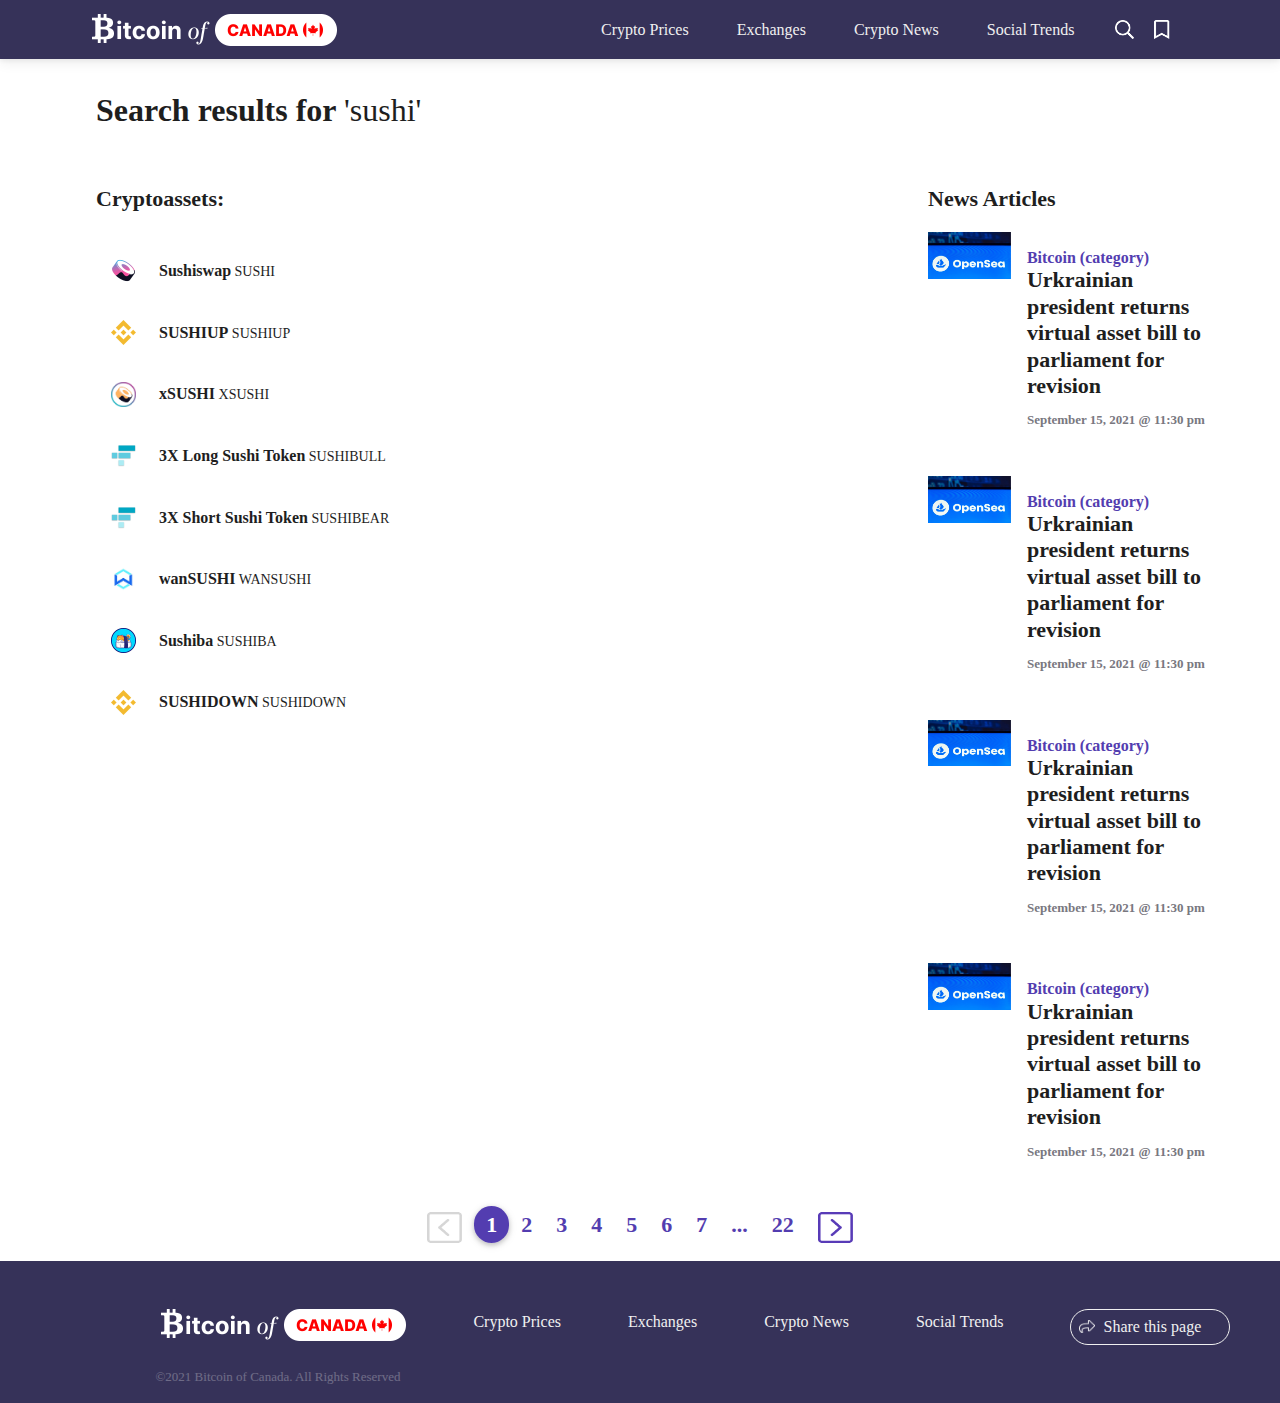
<file: search.html>
<!DOCTYPE html>
<html lang="en">
<head>
    <title>Bitcoin of Canada</title>
    <meta charset="UTF-8" />
    <meta http-equiv="X-UA-Compatible" content="IE=edge" />
    <meta name="viewport" content="width=device-width, initial-scale=1.0" />
    <meta name="description" content="Up to date news in cryptocurrency, Bitcoin, Ethereum, XRP, blockchain, DeFi, digital finance and Web 3.0.">
    <meta name="robots" content="index, follow" />
    
    <!-- Font Awesome-->
    <link rel="stylesheet" href="https://use.fontawesome.com/releases/v5.15.2/css/all.css" />
    <link rel="stylesheet" href="https://cdnjs.cloudflare.com/ajax/libs/font-awesome/6.0.0-beta3/css/all.min.css"
        integrity="sha512-Fo3rlrZj/k7ujTnHg4CGR2D7kSs0v4LLanw2qksYuRlEzO+tcaEPQogQ0KaoGN26/zrn20ImR1DfuLWnOo7aBA=="
        crossorigin="anonymous" referrerpolicy="no-referrer" />
    <link rel="stylesheet" href="https://cdnjs.cloudflare.com/ajax/libs/font-awesome/4.7.0/css/font-awesome.min.css">

    <!-- Inter Font -->
    <link rel="preconnect" href="https://fonts.googleapis.com" />
    <link rel="preconnect" href="https://fonts.gstatic.com" crossorigin />
    <link href="https://fonts.googleapis.com/css2?family=Inter&display=swap" rel="stylesheet" />
    <!-- STYLING-->
    <link rel="stylesheet" href="./assets/md5/css/mdb.min.css" />
    <link rel="stylesheet" href="./styles/navbar.css" />
    <link rel="stylesheet" href="./styles/globals.css" />
    <link rel="stylesheet" href="./styles/footer.css" />
    <link rel="stylesheet" href="./styles/main.css" />
    <link rel="stylesheet" href="./styles/prices.css" />
    <link rel="stylesheet" href="./styles/news.css" />
    <link rel="stylesheet" href="./styles/article.css" />
    <link rel="stylesheet" href="./styles/search.css" />
    <link rel="stylesheet" href="./styles/boc-links-buttons.css" />
</head>

<body>
    <!-- NAVBAR BEGIN -->
    <nav class="navbar navbar-expand-lg">
        <!-- Container wrapper -->
        <div class="container-fluid">
            <div class="logo-container">
                <a class="navbar-brand mt-2 mt-lg-0" href="index.html">
                    <img src="./images/logos/png/canada-logo@2x.png" alt="Bitcoin-of-Canada-logo" loading="lazy"
                        class="logo-image" id="brand-logo" />
                </a>
            </div>
            <!-- Toggle button -->
            <button class="navbar-toggler" type="button" data-mdb-toggle="collapse"
                data-mdb-target="#navbarSupportedContent" aria-controls="navbarSupportedContent" aria-expanded="false"
                aria-label="Toggle navigation">
                <i class="fas fa-bars">
                </i>
            </button>
            <!-- Collapsible wrapper -->
            <div class="collapse navbar-collapse" id="navbarSupportedContent">
                <!-- Left links -->
                <ul class="navbar-nav ms-auto mb-2 mb-lg-0 navigation-links">
                    <li class="nav-item">
                        <a class="nav-link" href="crypto-prices.html">Crypto Prices</a>
                    </li>
                    <li class="nav-item">
                        <a class="nav-link" href="exchanges.html">Exchanges</a>
                    </li>
                    <li class="nav-item">
                        <a class="nav-link" href="crypto-news.html">Crypto News</a>
                    </li>
                    <li class="nav-item">
                        <a class="nav-link" href="social-trends.html">Social Trends</a>
                    </li>
                    <!-- Right elements -->
                    <div class="d-flex align-items-center icons-container">
                        <!-- Search form -->
                        <form class="input-group search-form" method="POST" action="search.html"
                            enctype="multipart/form">
                            <input type="submit" class="d-flex align-items-center" id="search-form-icon" value="">
                            <input autocomplete="off" type="text" class="form-control rounded" id="search-bar" />
                            <a class="d-flex align-items-center" href="#" id="search-close">
                                <img src="./images/png/search-close@2x.png" alt="search-close" loading="lazy"
                                    class="navbar-icon" />
                            </a>
                        </form>
                        <!-- Search Icon -->
                        <a class="d-flex align-items-center" href="#" id="search-icon">
                            <img src="./images/png/search@2x.png" alt="Search" loading="lazy" class="navbar-icon" />
                            <img src="./images/png/search-hover@2x.png" alt="Search-Hover" loading="lazy"
                                class="navbar-icon" />
                        </a>
                        <!-- Bookmark Icon -->
                        <a class="d-flex align-items-center" href="#" id="bookmark-icon">
                            <img src="./images/png/bookmark@2x.png" alt="Bookmark" loading="lazy" class="navbar-icon" />
                            <img src="./images/png/bookmark-hover@2x.png" alt="Bookmark-Hover" loading="lazy"
                                class="navbar-icon" />
                        </a>
                    </div>
                    <!-- END Right elements -->
                </ul>
                <!-- END Left links -->
                <!-- END Collapsible wrapper -->
            </div>
            <!-- END Container wrapper -->
    </nav>
    <!-- END Navbar -->
    <!-- CONTENT BEGINS-->
    <!--FIRST SECTION BEGIN-->
    <div class="first-section-container">
        <div class="mobile-search-bar">
            <input type="submit" id="search-form-icon-mobile" value="">
            <input type="text" class="search-input-mobile">
        </div>
        <div class="mobile-only search-button">
            <a role="button" class="btn search-button btn-secondary btn-large btn-rounded boc-button">Search</a>
        </div>
        <div class="heading-container">
            <!--DISPLAY SEARCH QUERY PARAM-->
            <h1 class="search-heading">Search results for <span id="search-query">'sushi'</span></h1>
        </div>
        <div class="news-section">
            <div class="article">
                <!--CRYPTOASSETS CONTENT BEGIN-->
                <article class="article-section">
                    <div class="data-table">
                        <div class="left-content-heading">Cryptoassets:</div>
                        <ul class="data-items">
                            <li class="data-content">
                                Sushiswap<span class="data-content-light"> SUSHI</span>
                            </li>
                            <li class="data-content">
                                SUSHIUP<span class="data-content-light"> SUSHIUP</span>
                            </li>
                            <li class="data-content">
                                xSUSHI<span class="data-content-light"> XSUSHI</span>
                            </li>
                            <li class="data-content">
                                3X Long Sushi Token<span class="data-content-light"> SUSHIBULL</span>
                            </li>
                            <li class="data-content">
                                3X Short Sushi Token<span class="data-content-light"> SUSHIBEAR</span>
                            </li>
                            <li class="data-content">
                                wanSUSHI<span class="data-content-light"> WANSUSHI</span>
                            </li>
                            <li class="data-content">
                                Sushiba<span class="data-content-light"> SUSHIBA</span>
                            </li>
                            <li class="data-content">
                                SUSHIDOWN<span class="data-content-light"> SUSHIDOWN</span>
                            </li>
                        </ul>
                    </div>
                </article>
            </div>
            <!--CRYPTOASSETS CONTENT END-->
            <!--RELATED ARTICLE CONTENT BEGIN-->
            <div class="metrics-table-container">
                <div class="data-table">
                    <div class="left-content-heading">News Articles</div>
                    <div class="related-articles">
                        <div class="news-article">
                            <a href="#" class="small-thumbnail"><img src="./images/png/news-article-350x250.png"
                                    alt="article-thumbnail" class="article-image related-article-image"></a>
                            <h2 class="article-heading">
                                <strong id="category-heading"><a href="#">Bitcoin (category)</a></strong>
                                <a class="article-heading-link" href="#">Urkrainian president returns virtual asset bill
                                    to parliament for revision</a>
                                <strong id="category-subheading">September 15, 2021 @ 11:30 pm</strong>
                            </h2>
                        </div>
                        <div class="news-article">
                            <a href="#" class="small-thumbnail"><img src="./images/png/news-article-350x250.png"
                                    alt="article-thumbnail" class="article-image related-article-image"></a>
                            <h2 class="article-heading">
                                <strong id="category-heading"><a href="#">Bitcoin (category)</a></strong>
                                <a class="article-heading-link" href="#">Urkrainian president returns virtual asset bill
                                    to parliament for revision</a>
                                <strong id="category-subheading">September 15, 2021 @ 11:30 pm</strong>
                            </h2>
                        </div>
                        <div class="news-article">
                            <a href="#" class="small-thumbnail"><img src="./images/png/news-article-350x250.png"
                                    alt="article-thumbnail" class="article-image related-article-image"></a>
                            <h2 class="article-heading">
                                <strong id="category-heading"><a href="#">Bitcoin (category)</a></strong>
                                <a class="article-heading-link" href="#">Urkrainian president returns virtual asset bill
                                    to parliament for revision</a>
                                <strong id="category-subheading">September 15, 2021 @ 11:30 pm</strong>
                            </h2>
                        </div>
                        <div class="news-article">
                            <a href="#" class="small-thumbnail"><img src="./images/png/news-article-350x250.png"
                                    alt="article-thumbnail" class="article-image related-article-image"></a>
                            <h2 class="article-heading">
                                <strong id="category-heading"><a href="#">Bitcoin (category)</a></strong>
                                <a class="article-heading-link" href="#">Urkrainian president returns virtual asset bill
                                    to parliament for revision</a>
                                <strong id="category-subheading">September 15, 2021 @ 11:30 pm</strong>
                            </h2>
                        </div>
                    </div>
                </div>
            </div>
            <!--RELATED ARTICLE CONTENT END-->
        </div>
    </div>
    <nav aria-label="navigation-wrapper">
        <ul class="pagination justify-content-center">
            <li class="page-item">
                <a class="page-link previous-button" href="#" aria-label="Previous">
                    <span aria-hidden="true"><img class="nav-button"
                            src="./images/png/chevron-square-left-disabled@2x.png" alt="navigation-back"></span>
                    <span class="sr-only">Previous</span>
                </a>
            </li>
            <li class="page-item active"><a class="page-link" href="#">1</a></li>
            <li class="page-item"><a class="page-link" href="#">2</a></li>
            <li class="page-item"><a class="page-link" href="#">3</a></li>
            <li class="page-item"><a class="page-link" href="#">4</a></li>
            <li class="page-item"><a class="page-link" href="#">5</a></li>
            <li class="page-item"><a class="page-link" href="#">6</a></li>
            <li class="page-item"><a class="page-link" href="#">7</a></li>
            <li class="page-item"><a class="page-link ellipsis" href="#">...</a></li>
            <li class="page-item"><a class="page-link" href="#">22</a></li>
            <li class="page-item">
                <a class="page-link next-button" href="#" aria-label="Next">
                    <span aria-hidden="true"><img class="nav-button"
                            src="./images/png/chevron-square-right-active@2x.png" alt="navigation-forward"></span>
                    <span class="sr-only">Next</span>
                </a>
            </li>
        </ul>
    </nav>
    <!-- FIRST SECTION END -->
    <!-- END CONTENT-->
    <!-- FOOTER BEGIN-->
    <div class="footer-container">
        <footer>
            <div class="footer">
                <div class="logo-container footer-logo" href="index.html">
                    <img src="./images/logos/png/canada-logo@2x.png" alt="Bitcoin-of-Canada-logo" loading="lazy"
                        class="logo-image" id="brand-logo" />
                    <div class="copyright">©2021 Bitcoin of Canada. All Rights Reserved</div>
                </div>
                <div class="item-1"><a href="crypto-prices.html">Crypto Prices</a></div>
                <div class="item-2"><a href="exchanges.html">Exchanges</a></div>
                <div class="item-3"><a href="crypto-news.html">Crypto News</a></div>
                <div class="item-4"><a href="social-trends.html">Social Trends</a></div>
                <a class="share-bttn share" href="#">Share this page</a>
                <div class="copyright copyright-hidden">©2021 Bitcoin of Canada. All Rights Reserved</div>
            </div>
        </footer>
    </div>
    <!--END FOOTER-->
    <script type="text/javascript" src="https://ajax.googleapis.com/ajax/libs/jquery/3.5.1/jquery.min.js"></script>
    <script type="text/javascript" src="./assets/md5/js/mdb.min.js"></script>
    <script type="text/javascript" src="./scripts/navbar.js"></script>
    <script type="text/javascript" src="./scripts/data-tables.js"></script>
    <script type="text/javascript" src="./scripts/crypto-chart.js"></script>
    <!-- SOCIAL MEDIA LINKS -->
    <script type="text/javascript" src="//s7.addthis.com/js/300/addthis_widget.js#pubid= ra-61c0e90e4173bb9f"></script>

</body>

</html>
</file>
<file: styles/navbar.css>
@import url("./globals.css");

.logo-container {
  padding-left: 5em;
  max-width: 100%;
  max-height: 100%;
}

.logo-image {
  max-height: 2rem;
}

.form-control:focus {
  border-color: inherit;
  -webkit-box-shadow: none;
  box-shadow: none;
}

.navbar {
  background-color: var(--navbar-background-color);
}

.navbar-nav {
  padding-right: 2em;
}

.navigation-links {
  white-space: nowrap;
  gap: 2em;
}

.icons-container {
  padding-right: 4em;
}

.navbar ul li a {
  color: var(--navbar-item-color);
  font-family: var(--text-font);
  font-weight: var(--navbar-item-font-weight);
  font-size: var(--navbar-item-font-size);
  transition: 0.1s ease-in;
  text-decoration: underline;
  text-decoration-color: transparent;
}

.navbar ul li a:focus {
  text-decoration: underline;
}

.navbar ul li a:hover {
  text-decoration-color: var(--navbar-item-color);
}

.navbar-icon {
  height: 1.3em;
}

.navbar-toggler{
  font-size: 2em;
  color: var(--navbar-item-color);
}

#search-bar,
#search-icon,
#bookmark-icon,
.navigation-links{
  transition-property: opacity;
  transition-duration: 0.3s;
}

#search-bar {
  padding-left: 3em;
}

#search-bar,
#search-close,
.input-group {
  display: none;
}

.input-group {
  flex-wrap: nowrap;
  width: 45em !important;
}

#search-form-icon {
  position: relative;
  left: 3em;
  z-index: 100;
  background-image: url(../images/png/search-dark@2x.png);
  background-repeat: no-repeat;
  background-color: transparent;
  background-size: 1.3rem;
  border: none;
  width: 2.438rem;
  top: 0.375rem;
}

#search-close {
  padding-left: 1em;
  opacity: 0;
}

#bookmark-icon {
  padding-left: 1em;
}

#search-icon img:last-child,
#bookmark-icon img:last-child {
  display: none;
}

#search-icon:hover img:last-child,
#bookmark-icon:hover img:last-child {
  display: block;
}
#search-icon:hover img:first-child,
#bookmark-icon:hover img:first-child {
  display: none;
}

#search-icon:focus img:last-child,
#bookmark-icon:focus img:last-child {
  display: block;
}
#search-icon:focus img:first-child,
#bookmark-icon:focus img:first-child {
  display: none;
}

/*MOBILE DEVICES*/

@media screen and (max-width: 992px) {
  
  .navbar-collapse{
    margin-left:2em;
  }
  
  .navigation-links {
    gap: 0;
    text-align: center;
  }
  .icons-container{
    padding-right:0 ;
    justify-content:center;
    margin-top:1em;
  }
  .logo-container{
    padding:0;
  }
}

@media screen and (max-width: 1230px) and (min-width: 990px) {
  .input-group {
    right: 13em;
  }
  #search-bar {
    min-width: 15em;
  }
}

@media screen and (max-width: 1610px) and (min-width: 1230px) {
  .input-group {
    width: 25em !important;
    right: 4em;
  }
}

@media screen and (max-width: 1230px) {
  .input-group {
    width: 100% !important;
  }
}

@media screen and (max-width: 350px){
  #search-form-icon{
    display:none !important;
  }
  #search-bar{
    padding-left:0;
  }
}

@media screen and (max-width: 991px) and (min-width:989px){
  .input-group{
    right:0;
  }
}

@media screen and (max-width:340px) {
  .logo-container{
    height:3.5rem;
    width:.5rem;
    padding-right:10em;
  }  
}

/*ANIMATIONS*/
@keyframes fade_in_show {
  0% {
    opacity: 0;
    transform: scale(0);
  }

  100% {
    opacity: 1;
    transform: scale(1);
    transform-origin: bottom right;
  }
}
</file>
<file: styles/globals.css>
:root {
  --text-selection-color: #79787f;
  --text-color: #1e1e1e;
  --text-font: "Inter" sans-serif;

  --small-font-size: 13px;

  --h1-font-size: 32px;
  --h1-font-size-mobile: 26px;
  --h2-font-size:22px;
  --h2-font-size-mobile:18px;
  --h3-font-size:16px;
  --h4-font-size:16px;
  --h5-font-size:16px;

  --p1-font-size:16px;
  --p2-font-size:14px;
  --p3-font-size:13px;

  --light-font-weight: 400;
  --med-font-weight: 600;
  --heavy-font-weight: 700;

  --blue: #6c83d1;
  --cta-link-color: #533DB0;
  --cta-link-hover-color: #6c83d1;
  --dark-bg: #363259;
  --gradient-color:linear-gradient(to right, #9750CA , #4A9EDC);
  --green: #57BB37;
  --red: #D73124;
  --light-blue: #F0F3FB;
  --grey-1: #F0F0F0;
  --grey-2: #D6D6D6; 
  --grey-3: #79787f;

  --navbar-background-color: #363259;
  --navbar-item-color: #f0f0f0;
  --navbar-item-font-weight: var(--light-font-weight);
  --navbar-item-font-size: 16px;


}

::-moz-selection {
  background: var(--text-selection-color);
}

::selection {
  background: var(--text-selection-color);
}

input[type="text"],
input[type="search"] {
  color: var(--text-color);
  font-family: var(--text-font);
  font-weight: var(--med-font-weight);
}
</file>
<file: styles/footer.css>
@import url("./globals.css");

.footer {
  padding: 3em 1em 1em 1em;
  background-color: var(--navbar-background-color);
  color: var(--navbar-item-color);
  display: flex;
  flex-direction: row;
  white-space: nowrap;
  justify-content: space-around;
}

.footer div a {
  color: var(--navbar-item-color);
  font-family: var(--text-font);
  font-weight: var(--navbar-item-font-weight);
  font-size: var(--navbar-item-font-size);
  transition: 0.1s ease-in;
  text-decoration: underline;
  text-decoration-color: transparent;
}

.footer div a:focus {
  text-decoration: underline;
}
.footer div a:hover {
  text-decoration-color: var(--navbar-item-color);
}

.copyright {
  padding-top: 2em;
  opacity: 0.3;
  font-size: var(--small-font-size);
  font-weight: var(--navbar-item-font-weight);
  margin-left:2em;
}
.copyright-hidden {
  display: none;
}

div.logo-container > img:nth-child(1) {
  padding-left: 2em;
}

.share-bttn {
  color: var(--navbar-item-color);
  background: url(../images/png/share@2x.png) no-repeat left;
  background-size: 1em;
  background-position: 0.5em;
  font-family: var(--text-font);
  font-size: var(--navbar-item-font-size);
  font-weight: var(--navbar-item-font-weight);
  text-decoration: none;
  padding-left: 2rem;
  padding-top: 0.3rem;
  border: 1px solid var(--navbar-item-color);
  border-radius: 2em;
  max-height: 2.3rem;
  width: 10rem;
  white-space: nowrap;
}

.share-bttn:hover {
  background-color: var(--blue);
  color: var(--navbar-item-color);
}

.grid-container {
  display: none;
}

/*MOBILE DEVICES*/

@media (max-width: 1165px) {
  .footer {
    display: grid;
    grid-template-columns: 1fr 1fr 1fr;
    grid-template-rows: 1fr 1fr 1fr 1fr 1fr;
    grid-template-areas:
      "footer-logo footer-logo footer-logo"
      "item-1 . item-2"
      "item-3 . item-4"
      "share share share"
      "copyright-hidden copyright-hidden copyright-hidden";
    justify-items: center;
  }

  .footer-logo {
    grid-area: footer-logo;
    padding-left:0px;
  }

  .item-1 {
    grid-area: item-1;
  }

  .item-2 {
    grid-area: item-2;
  }

  .item-3 {
    grid-area: item-3;
  }

  .item-4 {
    grid-area: item-4;
  }
  
  .item-1, .item-3 {
    margin-left:27em;
    padding-right:1em;
  }

  .item-2, .item-4 {
    margin-right:26em;
    padding-left:1em;
  }

  .share {
    grid-area: share;
    width:15em;
    text-align: center;
    margin-left:2em;
  }

  .copyright-hidden {
    grid-area: copyright-hidden;
  }


  .share-bttn {
    padding-bottom: 1em;
    padding-left: .2rem;
  }

  .copyright {
    display: none;
  }

  .copyright-hidden {
    display: block;
    margin-left:3em;
  }
}
@media screen and (max-width:340px) {
  .footer-logo{
    padding-right:18em;
  }  
}
</file>
<file: styles/main.css>
@import url("./globals.css");

html,
body {
  width: 100%;
  margin: 0;
  color: var(--text-color);
  font-family: var(--text-font);
  overflow-x: hidden;
}

input:focus,
textarea:focus,
select:focus {
  outline: none;
}

img:not(.logo-image, .navbar-icon, .nav-button) {
  max-width: 100%;
  height: auto;
}

.mobile-only {
  display: none !important;
}

.wrapper {
  padding: 2em 2em 2em 4em;
  background-color: var(--grey-1);
}

.first-section-container {
  padding: 2em 2em 2em 2em;
}

.main-heading,
.news-heading {
  font-size: var(--h1-font-size);
  font-weight: var(--heavy-font-weight);
  white-space: nowrap;
  display: block;
}

.advertisement-space {
  display: flex;
  flex: 1;
  justify-content: flex-end;
  flex-wrap: nowrap;
  position: relative;
  bottom: 7.3rem;
}

.advertisement-space-mobile {
  display: none;
}

.advertisement {
  position: relative;
  bottom: 2.1rem;
}

.top-border {
  width: 100%;
}

.top-border-content {
  padding-left: 1em;
  color: #fff;
  font-weight: var(--heavy-font-weight);
  font-size: var(--h2-font-size);
  white-space: nowrap;
  background-image: var(--gradient-color);
}

.horizontal-scroll {
  display: flex;
  gap: 2em;
  flex-wrap: nowrap;
}

.horizontal-scroll__item {
  flex: 1 0 calc(25% - 10px);
}

.content {
  background-color: #fff;
}

.tile-container {
  padding-top: 5rem;
}

.tile-heading-icon {
  height: 21px;
  width: 20px;
  padding-top: 3px;
  vertical-align: text-top;
}

.tile-items {
  padding-left: 5px;
  padding-top: 2px;
  white-space: nowrap;
}

.preformers,
.trending,
.bookmarks {
  list-style-type: none;
  padding-bottom: 2em;
  font-weight: var(--heavy-font-weight);
  font-size: var(--p1-font-size);
}

li a li a,
li a {
  color: var(--text-color);
}

li a:hover li a:hover,
li a:hover,
#stock-link:hover {
  color: var(--cta-link-hover-color);
}

#first-preformer {
  background: url(../images/coins/luna.png) no-repeat left;
}

#second-preformer {
  background: url(../images/coins/folki.png) no-repeat left;
}

#third-preformer {
  background: url(../images/coins/mm.png) no-repeat left;
}

#first-trending {
  background: url(../images/coins/adaup.png) no-repeat left;
}

#second-trending {
  background: url(../images/coins/ronin-gamez.png) no-repeat left;
}

#third-trending {
  background: url(../images/coins/only-up.png) no-repeat left;
}

#first-preformer,
#second-preformer,
#third-preformer,
#first-trending,
#second-trending,
#third-trending,
#first-bookmark,
#second-bookmark,
#third-bookmark,
#first-dominance,
#second-dominance,
#third-dominance {
  background-size: 25px !important;
  height: 15px !important;
  padding-left: 30px !important;
}

.list-container {
  display: inline;
}

.ticker-name {
  font-size: var(--small-font-size);
  font-weight: normal;
}

.price-change {
  color: var(--green);
  font-weight: var(--heavy-font-weight);
  padding-right: 1em;
  padding-left: 10px;
  float: right;
}

/*COMING SOON TILE*/
#coming-soon-icon {
  height: 45px;
  width: 45px;
}
.coming-soon-content {
  display: flex;
  justify-content: center;
  padding-top: 0.1em;
  padding-bottom: 1em;
}
#coming-soon-text {
  color: var(--grey-2);
  font-size: var(--h2-font-size);
  font-weight: var(--bold-font-weight);
  text-align: center;
}

/*CHART CONTAINER*/
.chart-container {
  display: flex;
  width: 90%;
}
.view-all-button {
  display: flex;
  justify-content: center;
}

/*****************
****************
*****************/
/*SECOND SECTION*/

.second-section-container {
  background-color: #fff;
  padding: 2em 2em 2em 4em;
}

.heading-container {
  display: flex;
  justify-content: space-between;
  padding-bottom: 2em;
}

.news-heading {
  padding-top: 1rem;
}

.advertisement-long {
  bottom: 0px;
  padding-left: 1rem;
  padding-right: 5rem;
}

.news-section {
  display: flex;
  flex-wrap: nowrap;
}

.news-article-thumbnail {
  padding-right: 1em;
}

.article-heading {
  font-size: var(--h1-font-size);
  font-weight: var(--heavy-font-weight);
  padding-top: 1rem;
  width: 20vw;
}

.article-heading-link {
  text-decoration: none;
  color: var(--text-color);
}

.article-heading-link:hover {
  text-decoration: none;
  color: var(--text-color);
}

#category-heading {
  display: block;
  font-size: var(--p1-font-size);
  font-weight: var(--med-font-weight);
}

#category-heading a {
  color: var(--cta-link-color);
}

#category-heading a:hover {
  color: var(--cta-link-hover-color);
}

#category-subheading {
  padding-top: 1em;
  display: block;
  font-size: var(--small-font-size);
  color: var(--grey-3);
}

.article-section {
  padding-right: 20rem;
}

.article-content {
  font-size: var(--p1-font-size);
  width: 30vw;
}

#read-more-link {
  color: var(--cta-link-color);
  font-size: var(--p2-font-size);
  font-weight: var(--light-font-weight);
}

#read-more-link:hover {
  color: var(--cta-link-hover-color);
}

.news-button,
.social-button {
  display: flex;
  justify-content: center;
}

.news-button-mobile-only {
  display: none;
}

.related-article-heading {
  font-size: var(--h3-font-size);
  font-weight: var(--heavy-font-weight);
  display: inline-block;
  width: 30vw;
  padding-right: 5em;
}

.news-article {
  display: flex;
  justify-content: center;
}

.small-thumbnail {
  flex-basis: 35%;
  padding-right: 1em;
}

hr {
  color: var(--grey-3);
}

/*****************
****************
*****************/
/*THIRD SECTION*/

.third-section-container {
  background-color: var(--light-blue);
  padding: 2em 2em 2em 4em;
}

.social-wrapper {
  display: flex;
  gap: 2em;
  justify-content: center;
}

.data-table {
  background-color: #fff;
  margin-top: 12px;
}

.data-items {
  list-style-type: none;
  font-weight: var(--heavy-font-weight);
  font-size: var(--p1-font-size);
  padding-left: 5px;
  padding-top: 2px;
  padding-bottom: 2px;
}

.hashtag-content {
  background: url(../images/png/hashtag@2x.png) no-repeat left;
  background-size: 25px 25px;
  padding-left: 3em;
  margin: 10px;
}

.trending-percentage,
.right-content {
  float: right;
}

.social-header {
  background: var(--gradient-color);
  padding-left: 1em;
  padding-right: 2em;
  color: #fff;
  font-weight: var(--heavy-font-weight);
  font-size: var(--h2-font-size);
  white-space: nowrap;
}

.tweets {
  display: flex;
  justify-content: start;
  flex-wrap: wrap;
  gap: 4em;
}

.social-button {
  padding-top: 3em;
}

/*****************
****************
*****************/
/*MOBILE DEVICES*/

@media screen and (max-width: 998px) {
  /*FIRST SECTION*/
  .wrapper {
    padding: 0px 0px 0px 0px;
  }
  .first-section-container {
    display: flex;
    justify-content: center;
    flex-direction: column;
    align-items: center;
    padding: 2em 0px 0px 0px;
  }

  .main-heading {
    font-size: var(--h1-font-size-mobile);
    white-space: normal;
    text-align: center;
    max-width: 300px;
    padding-left: 10px;
  }

  .advertisement-space,
  .advertisement {
    display: none !important;
  }

  .advertisement-space-mobile {
    display: block;
    padding-bottom: 1em;
    padding-top: 1em;
  }

  .horizontal-scroll::-webkit-scrollbar {
    display: none !important;
  }

  .horizontal-scroll {
    display: flex;
    gap: 3rem;
    overflow-x: auto;
    scrollbar-width: none !important;
    -ms-overflow-style: none !important;
    width: 20rem;
    max-width: 100%;
    overflow-y: hidden;
    flex-wrap: nowrap;
  }

  .horizontal-scroll__item {
    display: flex;
    flex: 0 0 20rem;
    height: 10rem;
    max-width: none;
  }

  .top-border-content {
    font-size: var(--h2-font-size-mobile);
    padding-top: 2px;
  }

  .content {
    padding-top: 1em;
  }

  .tile-container {
    padding-top: 0px;
  }

  .tile-heading-icon {
    height: 20px;
    width: 20px;
  }

  .preformers,
  .trending,
  .bookmarks {
    font-size: var(--h2-font-size-mobile);
  }

  #first-preformer,
  #second-preformer,
  #third-preformer,
  #first-trending,
  #second-trending,
  #third-trending,
  #first-bookmark,
  #second-bookmark,
  #third-bookmark {
    background-size: 25px;
    height: 15px;
    padding-left: 30px;
  }

  .price-change {
    float: right;
  }

  .tile-heading-icon {
    vertical-align: sub;
  }
  .social-header {
    font-size: var(--h2-font-size-mobile);
  }

  .data-items {
    font-size: 14px;
  }

  .view-all-button {
    padding-bottom: 2em;
  }

  /*COMING SOON TILE*/

  #coming-soon-icon {
    height: 45px;
    width: 45px;
  }

  .coming-soon-content {
    display: flex;
    justify-content: center;
    padding-top: 1em;
    padding-bottom: 1em;
  }
  #coming-soon-text {
    font-size: var(--h1-font-size-mobile);
  }

  .chart-container {
    padding-left: 0px;
    padding-top: 3em;
  }

  .tradingview-widget-container {
    padding-left: 2em;
  }

  .mobile-only {
    display: none !important;
  }

  /*****************
  ****************
  *****************/
  /*SECOND SECTION*/

  .second-section-container {
    display: flex;
    flex-direction: column;
    padding: 0px 0px 0px 0px;
  }

  .heading-container {
    flex-direction: column;
  }

  .news-heading {
    font-size: var(--h1-font-size-mobile);
    white-space: normal;
    text-align: center;
  }

  .crypto-ad {
    text-align: center;
  }

  .advertisement-image-long {
    display: none;
  }

  .news-section {
    flex-direction: column;
    padding-left: 1em;
    padding-right: 1em;
  }
  .news-button {
    display: none;
  }

  .news-button-mobile-only {
    display: flex;
  }

  .news-article-thumbnail {
    display: flex;
    flex-direction: column;
    align-items: center;
    padding-right: 0px;
    padding-bottom: 1em;
  }

  .article-heading {
    font-size: var(--h1-font-size-mobile);
  }

  .article-content,
  .article-heading,
  .related-article-heading {
    width: 100%;
  }

  .article-section {
    padding-right: 0px;
    width: 37rem;
    display: flex;
    flex-direction: column;
  }
  .small-thumbnail {
    flex-basis: 18%;
  }

  /*****************
  ****************
  *****************/
  /*THIRD SECTION*/
  .third-section-container {
    display: flex;
    flex-direction: column;
    justify-content: center;
    padding: 0px 0px 0px 0px;
  }

  .social-wrapper {
    flex-direction: column;
    padding-left: 1em;
    padding-right: 1em;
  }

  .data-table {
    margin-top: 0px;
  }

  .tweets {
    justify-content: space-evenly;
    flex-wrap: wrap;
  }

  .social-button {
    padding-bottom: 2em;
  }
}

@media screen and (max-width: 1499px) and (min-width: 998px) {
  .horizontal-scroll {
    gap: 1em;
  }
  .ticker-name {
    display: none;
  }
  .price-change {
    font-size: var(--small-font-size);
  }
}

@media screen and (max-width: 1005px) and (min-width: 998px) {
  .price-change {
    font-size: 12px;
  }
}

@media screen and (max-width: 604px) {
  .article-section {
    display:block;
    width:fit-content;
  }

  .news-article-thumbnail{
    display:block;
  }
}

@media screen and (max-width: 588px) {
  .first-section-container {
    flex-wrap: nowrap;
  }
}

@media screen and (max-width: 370px) {
  .tweets {
    position: relative;
    right: 2em;
  }
}
@media screen and (max-width: 370px) {
  .trending-header {
    font-size: 14px;
  }
}
</file>
<file: styles/boc-links-buttons.css>
@import url("./globals.css");

.boc-button{
  background-color: var(--cta-link-color);
  font-weight: var(--med-font-weight);
  font-size: var(--p1-font-size);
  text-transform: lowercase;
  padding: 0.62rem 1.5rem 0.5rem;
}

.boc-button:hover{
    background-color: var(--cta-link-hover-color);
}
</file>
<file: styles/prices.css>
@import url("./globals.css");

/*FIRST SECTION*/

.nav-item:nth-child(1) {
  text-decoration: underline;
  text-decoration-color: var(--navbar-item-color);
}

.first-section-container {
  background-color: #fff;
  border: 0px solid transparent;
  border-radius: 10px;
}

.data-items {
  display: flex;
  flex-direction: column;
  gap: 5px;
}

.data-container {
  display: flex;
  gap: 2em;
}

.tradingview-widget-container {
  min-width: 50%;
}

.metrics-chart-container,
.metrics-table-container {
  flex: 1 0 calc(25% - 10px);
}

.vertical-seperator-mobile {
  display: none;
}

.data-content {
  font-weight: normal;
}

.right-content {
  font-weight: var(--heavy-font-weight);
}

.price-difference {
  float: right;
  font-size: var(--small-font-size);
  color: var(--green);
}

div.right-content > span:nth-child(1) {
  display: block;
}

/*****************
****************
*****************/
/*SECOND SECTION*/

.second-section-container {
  background-color: var(--grey-1);
}

.news-container {
  display: flex;
  justify-content: space-around;
  gap: 1em;
  padding-bottom: 3em;
}

.article-heading-link {
  display: block;
  font-weight: var(--heavy-font-weight);
  font-size: var(--h2-font-size);
  max-width: 15vw;
}

.prices-article {
  padding-top: 1rem;
}

/*****************
****************
*****************/
/*THIRD SECTION*/

.twitter-tweet {
  flex: 1;
  max-width: none !important;
  width: 0px !important;
}

/*****************
****************
*****************/
/*MOBILE DEVICES*/

@media screen and (max-width: 998px) {
  /*FIRST SECTION*/

  .data-container {
    flex-direction: column;
  }

  .metrics-chart-container {
    margin-right: 3rem;
  }

  .vertical-seperator {
    display: none;
  }

  .vertical-seperator-mobile {
    display: block;
  }

  .metrics-table-container {
    justify-content: center;
    padding-left: 1em;
    padding-right: 1em;
  }

  /*SECOND SECTION*/

  .second-section-container{
    padding: 0px 0px 0px 0px;
  }

  .news-container {
    flex-direction: column;
    align-items: center;
  }

  .news-item {
    display:flex;
    flex-direction: column;
    padding-left:1em;
    padding-right:1em;
    width:auto;
  }
  .news-button {
    display: flex;
    padding-bottom:2em;
  }
  .article-heading-link {
    font-weight: var(--heavy-font-weight);
    font-size: var(--h2-font-size-mobile);
    max-width: none;
  }

  /*THIRD SECTION*/
  .tweets {
    padding-left: 1em;
    padding-right: 1em;
  }

  .twitter-tweet {
    justify-content: center;
    flex:0;
    max-width:550px !important;
    width:30rem !important;
  }
}

@media screen and (max-width: 1390px) and (min-width: 998px) {
  .twitter-tweet {
    flex: 1 0 calc(100% / 3);
  }
}



@media screen and (max-width:370px){

 .twitter-tweet{
   width:20rem !important;
 } 
.tweets {
    padding-left: 5em;
  }
}
</file>
<file: styles/news.css>
@import url("./globals.css");

.first-section-container,
.second-section-container,
.third-section-container {
  background-color: transparent;
}

.nav-item:nth-child(1){
    text-decoration: none;
}
.nav-item:nth-child(3){
    text-decoration: underline;
    text-decoration-color: #fff;
}

/*****************
****************
*****************/
/*FIRST SECTION*/

.metrics-table-container{
    flex:auto;
}


.data-items {
  gap: 1rem;
  flex-direction: row;
  justify-content: flex-start;
  flex-wrap: wrap;
  padding-top: 2em;
  padding-bottom: 2em;
}

.trending-tag {
  background-color: var(--light-blue);
  color: var(--cta-link-color);
  font-size: 1.2em;
}

.trending-tag:hover {
  color: #fff;
  background-color: var(--cta-link-color);
}

/*****************
****************
*****************/
/*SECOND SECTION*/


.news-container {
  flex-wrap: wrap;
  gap: 4em;
}

.news-item{
    flex: 1 0 calc(100% / 4);
    padding-right:5em;
}

.page-item.active .page-link {
  background-color: var(--cta-link-color);
  border: 0;
  box-shadow: 0 2px 5px 0 rgba(0, 0, 0, 0.2), 0 2px 10px 0 rgba(0, 0, 0, 0.1);
  color: #fff;
}

.page-link {
  font-size: var(--h2-font-size);
  color: var(--cta-link-color);
  font-weight: var(--heavy-font-weight);
  border-radius:2rem;
  display:initial;
}

.page-link:hover:not(.ellipsis){
  background-color: var(--light-blue);
  color: var(--cta-link-color);
  border: 0;
  box-shadow: 0 2px 5px 0 rgba(0, 0, 0, 0.2), 0 2px 10px 0 rgba(0, 0, 0, 0.1);
  transition: none !important;
}


.next-button:hover, 
.previous-button:hover{
  background-color: transparent !important;
  box-shadow:none !important;
  color: transparent !important;
} 

.nav-button{
    height:35px;
    width:35px;
}

/*****************
****************
*****************/
/*MOBILE DEVICES*/

@media screen and (max-width: 998px) {
  /*FIRST SECTION*/
  .data-content {
    flex-basis: 21%;
  }

  .ad-image {
    display: none;
  }

  .ad-image-mobile {
    display: flex;
    justify-content: center;
    padding-right: 2em;
  }

  .mobile-only {
    display: block !important;
  }

  .page-link{
      font-size: var(--h2-font-size-mobile);
  }

  .pagination{
      flex-wrap:wrap;
      padding-right:2em;
  }

   .pagination li:nth-child(8),  
   .pagination li:nth-child(7), 
   .pagination li:nth-child(6) {
      display:none;
  }

  .news-wrapper{
    display:flex;
    padding-right:2em;
    padding-left:2em;
    justify-content:center;
  }

  .news-section{
    align-items:center;
  }

  .news-article-thumbnail{
    display:flex;
    flex-direction: column;
  }

  .article-section{
    display:flex;
    flex-direction: column;
  }

  .article-heading-link{
    max-width:30%;
  }

  /*SECOND SECTION*/
  .news-item{
    padding-right:1em;
    padding-left:1em;
    width:auto;
  }
}
</file>
<file: styles/exchanges.css>
@import url("./globals.css");

.nav-item:nth-child(2) {
  text-decoration: underline;
  text-decoration-color: var(--navbar-item-color);
}

.nav-item:nth-child(3){
    text-decoration: none;
}

.tile-container{
    padding-right:2em;
    padding-left:2em;
}

.dominance-change{
    color: var(--cta-link-color);
}

.ticker-symbol{
    font-weight: normal;
}


#first-dominance{
    background: url(https://bitcoin.org/img/icons/opengraph.png?1637078881) no-repeat left;
}

#second-dominance{
    background: url(https://upload.wikimedia.org/wikipedia/commons/thumb/6/6f/Ethereum-icon-purple.svg/1200px-Ethereum-icon-purple.svg.png) no-repeat left;
}

#third-dominance{
    background: url(https://s2.coinmarketcap.com/static/img/coins/200x200/825.png) no-repeat left;
}


@media screen and (max-width:998px){
    .horizontal-scroll{
        width:35rem;
    }
}


@media screen and (max-width:1085px) and (min-width:998px){
    .tile-items > li a{
        font-size: 12.5px;
    }
}
@media screen and (max-width:1291px) and (min-width:998px){
    .top-border-content{
        padding-left:.5em;
        font-size: var(--p1-font-size);
    }

    .price-change{
        font-size:var(--small-font-size);
        padding-left:0px;
    }

}
</file>
<file: styles/article.css>
@import url("./globals.css");

.wrapper {
  background-color: none;
}

.first-section-container {
  background-color: #fff;
  padding: 2em 2em 2em 4em;
}

.second-section-container {
  background-color: var(--grey-1);
  width: 100%;
}

.nav-item:nth-child(1) {
  text-decoration: none;
}
.nav-item:nth-child(3) {
  text-decoration: underline;
  text-decoration-color: #fff;
}

/*****************
****************
*****************/
/*FIRST SECTION*/

.news-wrapper {
  padding-left: 2em;
}

.news-container {
  display: flex;
}

.news-heading {
  padding-left: 1em;
}

.news-article-thumbnail {
  padding-bottom: 2em;
}

.article {
  display: flex;
  flex-direction: column;
}

.article-heading {
  min-width: 50%;
  padding-bottom: 0.5rem;
}

.article-heading-link {
  font-size: var(--h2-font-size);
}

.main-article-heading {
  font-size: var(--h1-font-size);
  max-width: 50vw;
}

.article-content {
  width: 100%;
}

/*****************
****************
*****************/
/*SECOND SECTION*/

.metrics-table-container {
  padding-right: 0px;
  padding-left: 0px;
}

.related-articles {
  padding-top: 1em;
}

.related-article-heading {
  font-size: var(--h2-font-size);
  max-width: 100vw;
}

.related-content {
  padding-bottom: 1em;
}

#related-content-heading {
  font-weight: var(--heavy-font-weight);
  font-size: var(--h1-font-size);
}

#related-content-link {
  font-weight: var(--heavy-font-weight);
  font-size: var(--h1-font-size);
  color: var(--cta-link-color);
  text-decoration: underline;
  text-decoration-color: var(--cta-link-color);
}

#related-content-link:hover {
  color: var(--cta-link-hover-color);
  text-decoration-color: var(--cta-link-hover-color);
}

/*****************
****************
*****************/
/*MOBILE DEVICES*/

@media screen and (max-width: 998px) {
  /*FIRST SECTION*/

  .first-section-container {
    padding: 2em 0px 0px 0px;
  }

  .news-container {
    flex-direction: column;
  }

  .main-article-heading {
    font-size: var(--h1-font-size-mobile);
    max-width: 100vw;
  }

  .article-heading-mobile {
    width: 30rem;
  }
  .article {
    padding-left: 1em;
    padding-right: 1em;
  }

  #related-content-link,
  #related-content-heading {
    font-size: var(--h1-font-size-mobile);
  }

  /*SECOND SECTION*/
  .second-section-container {
    padding: 0px 0px 2em 0px;
  }

  .news-wrapper {
    padding-right: 2em;
    display: flex;
    justify-content: center;
  }

  .news-heading {
    padding-left: 0px;
  }

  .article-heading-link {
    width: 35vw;
    font-size: var(--h2-font-size-mobile);
  }

  .news-button {
    display: flex !important;
    justify-content: center;
  }
}
</file>
<file: styles/search.css>
@import url("./globals.css");

.wrapper {
  background-color: #fff;
}

.nav-item:nth-child(1) {
  text-decoration: none;
}
.nav-item:nth-child(3) {
  text-decoration: none;
}

/*****************
****************
*****************/
/*FIRST SECTION*/

.search-heading,
.left-content-heading {
  font-weight: var(--heavy-font-weight);
}

.search-heading {
  font-size: var(--h1-font-size);
  padding-left: 1em;
}

.left-content-heading {
  font-size: var(--h2-font-size);
}
#search-query {
  font-weight: normal;
}

.article-section {
  padding-right: 10rem;
}

.data-table {
  padding-left: 2em;
}

.data-items {
  flex-direction: column;
  flex-direction: column;
  flex-wrap: nowrap;
  min-width: 50vw;
}

.data-content {
  font-weight: var(--heavy-font-weight);
  font-size: var(--h3-font-size);
}

.data-content-light {
  font-weight: normal;
  font-size: var(--p2-font-size);
  text-transform: uppercase;
}

.data-content:nth-child(1) {
  background: url(../images/coins/sushswap-logo.png) no-repeat left;
}
.data-content:nth-child(2) {
  background: url(../images/coins/sushi-up-logo.png) no-repeat left;
}
.data-content:nth-child(3) {
  background: url(../images/coins/xsushi-logo.webp) no-repeat left;
}
.data-content:nth-child(4) {
  background: url(../images/coins/sushilong-logo.png) no-repeat left;
}
.data-content:nth-child(5) {
  background: url(../images/coins/sushilong-logo.png) no-repeat left;
}
.data-content:nth-child(6) {
  background: url(../images/coins/wansushi-logo.jpg) no-repeat left;
}
.data-content:nth-child(7) {
  background: url(../images/coins/sushiba-logo.png) no-repeat left;
}
.data-content:nth-child(8) {
  background: url(../images/coins/sushi-up-logo.png) no-repeat left;
}

.data-content {
  background-size: 25px 25px !important;
  padding-left: 3em;
  margin: 10px;
}

.related-articles {
  padding-top: 1em;
  display: flex;
  flex-direction: column;
  gap: 2em;
}

.mobile-search-bar{
    display:none;
}

/*****************
****************
*****************/
/*MOBILE DEVICES*/

@media screen and (max-width: 998px) {
  /*FIRST SECTION*/
  .search-heading {
    font-size: var(--h1-font-size-mobile);
  }
  
  .left-content-heading {
      display:none;
  }
  
  .mobile-search-bar {
    display:flex;
    padding-bottom: 2em;
  }
    
  .search-input-mobile {
    text-transform: lowercase;
    border: 1px solid transparent;
    border-radius: 5px;
    background-color: var(--grey-1);
    padding-left: 3rem;
    padding-right:2em;
    height: 2em;
    min-width:50vw;
    margin-right:3em;
  }

  #search-form-icon-mobile {
    position: relative;
    left: 3em;
    z-index: 100;
    background-image: url(../images/png/search-dark@2x.png);
    background-repeat: no-repeat;
    background-color: transparent;
    background-size: 1.3rem;
    border: none;
    width: 2.438rem;
    top: 0.2rem;
  }

  .search-button{
      text-transform: capitalize !important;
      position:relative;
      bottom:.5em;
      min-width:30%;
      display:flex;
      justify-content: center;
  }

}
</file>
